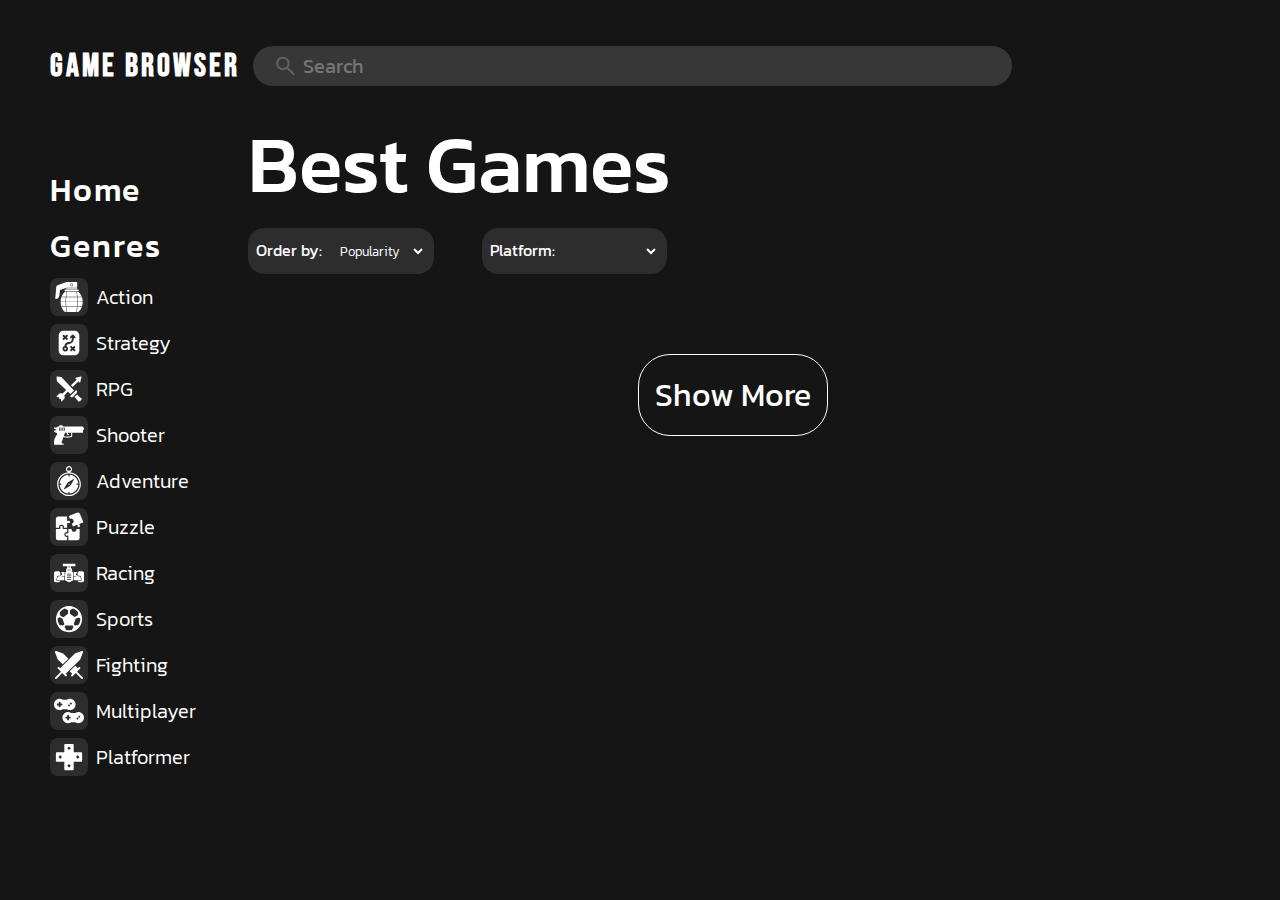
<file: index.html>
<!DOCTYPE html>
<html lang="en">
    <head>
        <meta charset="UTF-8" />
        <meta name="viewport" content="width=device-width, initial-scale=1.0" />
        <title>Game Browser</title>
        <link rel="stylesheet" href="Main_Page_Style.css" />
        <link rel="stylesheet" href="Media_Queries.css" />
        <link
            rel="icon"
            type="image/png"
            href="assets/controller-tab-icon.png"
        />
    </head>
    <body>
        <div class="Hamburger_Menu_Back"></div>
        <div id="Game_Browser">
            <header id="GB_Header">
                <div id="Logo">
                    <h1>Game Browser</h1>
                </div>

                <div class="Header_Nav">
                    <form id="Searchbar">
                        <input
                            id="Search_Input"
                            type="text"
                            placeholder="Search"
                            autocomplete="off"
                        />
                        <svg
                            id="Search_Icon"
                            xmlns="http://www.w3.org/2000/svg"
                            height="24px"
                            viewBox="0 -960 960 960"
                            width="24px"
                            fill="#00000"
                        >
                            <path
                                d="M784-120 532-372q-30 24-69 38t-83 14q-109 0-184.5-75.5T120-580q0-109 75.5-184.5T380-840q109 0 184.5 75.5T640-580q0 44-14 83t-38 69l252 252-56 56ZM380-400q75 0 127.5-52.5T560-580q0-75-52.5-127.5T380-760q-75 0-127.5 52.5T200-580q0 75 52.5 127.5T380-400Z"
                            />
                        </svg>
                    </form>

                    <div id="Hamburger_Nav">
                        <div class="Hamburger_Menu">
                            <div class="Hamburger_Icon" onclick="ToggleMenu()">
                                <span></span>
                                <span></span>
                                <span></span>
                            </div>
                            <div class="Hamburger_Menu_Links">
                                <div class="Hamburger_Close" onclick="ToggleMenu()">
                                    <span></span>
                                    <span></span>
                                </div>
                                <div id="Sidebar_Container">
                                    <div
                                        class="Sidebar_Group Title_Hover Home"
                                    >
                                        <h2 class="Sidebar_Group_Title">
                                            Home
                                        </h2>
                                    </div>
                                    <div id="Genre_List" class="Sidebar_Group">
                                        <h2 class="Sidebar_Group_Title">
                                            Genres
                                        </h2>
                                        <ul>
                                            <li class="Sidebar_Group_Item">
                                                <svg
                                                    xmlns="http://www.w3.org/2000/svg"
                                                    xml:space="preserve"
                                                    width="1.70666in"
                                                    height="1.70666in"
                                                    version="1.1"
                                                    style="
                                                        shape-rendering: geometricPrecision;
                                                        text-rendering: geometricPrecision;
                                                        image-rendering: optimizeQuality;
                                                        fill-rule: evenodd;
                                                        clip-rule: evenodd;
                                                    "
                                                    viewBox="0 0 1707 1707"
                                                    xmlns:xlink="http://www.w3.org/1999/xlink"
                                                >
                                                    <g id="Layer_x0020_1">
                                                        <metadata
                                                            id="CorelCorpID_0Corel-Layer"
                                                        />
                                                        <path
                                                            class="fil0"
                                                            d="M1379 1706l-95 0c24,-81 41,-180 52,-288 82,0 165,0 247,0 -41,109 -104,205 -187,281 -4,5 -11,7 -17,7zm-40 -315c7,-79 11,-162 12,-246l282 0c-1,86 -15,169 -41,247l-253 -1zm12 -273c0,-83 -3,-166 -10,-246l251 0c26,78 40,161 41,247l-282 -1zm-12 -272c-9,-107 -25,-206 -46,-290l83 0c7,0 13,3 18,7 84,77 148,174 189,283l-244 0zm-82 860l-505 0c-23,-79 -41,-179 -52,-289 203,0 406,0 609,1 -11,109 -28,209 -52,288zm-559 -316c-7,-79 -11,-162 -12,-246 213,0 425,0 637,1 0,84 -4,167 -11,246 -205,0 -409,0 -614,-1zm-12 -273c0,-83 3,-166 9,-246 207,0 413,1 619,1 6,80 9,163 9,246 -212,0 -424,0 -637,-1zm12 -272c9,-108 24,-207 45,-289l523 0c21,82 37,182 46,290 -205,-1 -410,-1 -614,-1zm27 861l-94 0c-7,0 -13,-2 -18,-7 -84,-76 -147,-173 -188,-283 83,0 166,0 248,1 11,108 29,208 52,289zm-309 -316c-25,-78 -39,-161 -41,-247 95,0 190,0 284,1 1,83 5,167 12,246 -85,0 -170,0 -255,0zm-40 -273c1,-85 15,-169 41,-246 84,0 168,0 252,0 -7,80 -10,163 -10,246 -94,0 -189,0 -283,0zm51 -273c41,-108 104,-205 188,-281 5,-4 11,-7 18,-7l84 0c-21,84 -36,183 -46,289 -81,0 -163,0 -244,-1z"
                                                        />
                                                        <path
                                                            class="fil0"
                                                            d="M607 530l0 -71c0,-14 11,-26 26,-26l744 0c14,0 26,12 26,26l0 71 -796 0z"
                                                        />
                                                        <polygon
                                                            class="fil0"
                                                            points="690,406 690,367 725,355 1318,355 1320,355 1320,406 "
                                                        />
                                                        <path
                                                            class="fil0"
                                                            d="M99 968c-7,0 -15,-3 -20,-9 -4,-5 -7,-12 -6,-20l51 -617c-2,-64 32,-118 84,-137l499 -183c3,-1 6,-2 9,-2l577 0c15,0 27,12 27,27l0 275c0,15 -12,27 -27,27l-573 0 -381 131 -35 327c-12,103 -100,181 -205,181zm906 -723c44,0 81,-36 81,-80 0,-45 -37,-81 -81,-81 -45,0 -81,36 -81,81 0,44 36,80 81,80zm0 -135c30,0 54,24 54,55 0,30 -24,54 -54,54 -31,0 -55,-24 -55,-54 0,-31 24,-55 55,-55z"
                                                        />
                                                    </g>
                                                </svg>
                                                <h3>Action</h3>
                                            </li>
                                            <li class="Sidebar_Group_Item">
                                                <svg
                                                    xmlns="http://www.w3.org/2000/svg"
                                                    viewBox="0 0 32 32"
                                                >
                                                    <title>Strategy</title>
                                                    <g id="Strategy">
                                                        <circle
                                                            cx="12"
                                                            cy="22"
                                                            r="1"
                                                        />
                                                        <path
                                                            d="M22,3H10A4.859,4.859,0,0,0,5,7.692V24.308A4.859,4.859,0,0,0,10,29H22a4.859,4.859,0,0,0,5-4.692V7.692A4.859,4.859,0,0,0,22,3ZM9.543,8.957a1,1,0,1,1,1.414-1.414L12,8.586l1.043-1.043a1,1,0,1,1,1.414,1.414L13.414,10l1.043,1.043a1,1,0,1,1-1.414,1.414L12,11.414l-1.043,1.043a1,1,0,0,1-1.414-1.414L10.586,10ZM22.457,23.043a1,1,0,1,1-1.414,1.414L20,23.414l-1.043,1.043a1,1,0,0,1-1.414-1.414L18.586,22l-1.043-1.043a1,1,0,0,1,1.414-1.414L20,20.586l1.043-1.043a1,1,0,0,1,1.414,1.414L21.414,22Zm.25-12.336a1,1,0,0,1-1.414,0L21,10.414V12a5.006,5.006,0,0,1-5,5,3,3,0,0,0-2.884,2.22,3.014,3.014,0,1,1-2.031-.062A5,5,0,0,1,16,15a3,3,0,0,0,3-3V10.414l-.293.293a1,1,0,0,1-1.414-1.414l2-2a1,1,0,0,1,1.414,0l2,2A1,1,0,0,1,22.707,10.707Z"
                                                        />
                                                    </g>
                                                </svg>
                                                <h3>Strategy</h3>
                                            </li>
                                            <li class="Sidebar_Group_Item">
                                                <svg
                                                    id="Layer_1"
                                                    data-name="Layer 1"
                                                    xmlns="http://www.w3.org/2000/svg"
                                                    viewBox="0 0 48 48"
                                                >
                                                    <path
                                                        d="M22.41,28.417l3.88,3.643,5.77-5.77L12.09,5.02a.963.963,0,0,0-.62-.3L5.11,4.01a.983.983,0,0,0-1.1,1.1l.71,6.36a.963.963,0,0,0,.3.62L19.494,25.68l-5.656,5.654-4.319-.41a1,1,0,0,0-.8.288L4.147,35.783a.5.5,0,0,0,.306.851l3.841.371A1.977,1.977,0,0,0,11,39.731l.368,3.816a.5.5,0,0,0,.851.306l4.571-4.571a1,1,0,0,0,.288-.8l-.41-4.319Z"
                                                    />
                                                    <path
                                                        d="M29.831,20.993l9.483-9.486.851,1.7A1,1,0,0,0,42.029,13l1.94-7.761a1,1,0,0,0-1.212-1.212L35,5.971a1,1,0,0,0-.205,1.864l1.7.851L27.1,18.08Z"
                                                    />
                                                    <path
                                                        d="M42.61,37.96l-.36-.17a3.423,3.423,0,0,1-.8-.58l-4.5-4.5-4.24,4.24,4.49,4.49a3.249,3.249,0,0,1,.57.78l.2.4a2.456,2.456,0,0,0,1.83,1.35,2.693,2.693,0,0,0,.4.03,2.505,2.505,0,0,0,1.77-.73l1.3-1.3a2.5,2.5,0,0,0-.66-4.01Z"
                                                    />
                                                    <path
                                                        d="M36.244,26.344a1,1,0,0,0-1.415,0l-8.485,8.485a1,1,0,0,0,0,1.415,3,3,0,0,0,4.243,0l5.657-5.657A3,3,0,0,0,36.244,26.344Z"
                                                    />
                                                </svg>
                                                <h3>RPG</h3>
                                            </li>
                                            <li class="Sidebar_Group_Item">
                                                <svg
                                                    version="1.1"
                                                    id="Layer_1"
                                                    xmlns="http://www.w3.org/2000/svg"
                                                    xmlns:xlink="http://www.w3.org/1999/xlink"
                                                    x="0px"
                                                    y="0px"
                                                    viewBox="0 0 28 18"
                                                    style="
                                                        enable-background: new 0
                                                            0 28 18;
                                                    "
                                                    xml:space="preserve"
                                                >
                                                    <path
                                                        id="gun_1_"
                                                        d="M27,2V1H8V0H5v1H3v1H0v1l2.667,1.333L0,5v1c0,0,3,1,3,2s-3,3-3,8v2h9v-1H7.5L7,16l1.826-5.021
            c0.643,0.296,1.757,0.521,3.673,0.521C16.414,11.5,17,10.561,17,10V7h10V4h1V2H27z M6,5H5V2h1V5z M8,5H7V2h1V5z M9,2h1v3H9V2z
             M16,9.903c-0.115,0.118-0.757,0.597-3.501,0.597c-2.148,0-2.999-0.292-3.326-0.476L10.273,7H12v1v1h2V8h-1V7h3V9.903z"
                                                    />
                                                </svg>
                                                <h3>Shooter</h3>
                                            </li>
                                            <li class="Sidebar_Group_Item">
                                                <svg
                                                    id="Layer_1"
                                                    data-name="Layer 1"
                                                    xmlns="http://www.w3.org/2000/svg"
                                                    viewBox="0 0 48 48"
                                                >
                                                    <defs>
                                                        <style>
                                                            .cls-1 {
                                                                stroke-width: 0px;
                                                            }
                                                        </style>
                                                    </defs>
                                                    <path
                                                        class="cls-1"
                                                        d="M25.5,10.076v-.331c2.021-.642,3.5-2.514,3.5-4.745,0-2.757-2.243-5-5-5s-5,2.243-5,5c0,2.231,1.479,4.103,3.5,4.745v.331c-9.79.767-17.5,8.937-17.5,18.924,0,10.493,8.507,19,19,19s19-8.507,19-19c0-9.987-7.71-18.157-17.5-18.924ZM21,5c0-1.654,1.346-3,3-3s3,1.346,3,3c0,1.199-.712,2.228-1.731,2.708-.265-.424-.732-.708-1.269-.708s-1.004.284-1.269.708c-1.019-.48-1.731-1.509-1.731-2.708ZM24,46c-9.374,0-17-7.626-17-17S14.626,12,24,12s17,7.626,17,17-7.626,17-17,17Z"
                                                    />
                                                    <path
                                                        class="cls-1"
                                                        d="M36,29c0-.552.448-1,1-1h1.949c-.496-7.472-6.477-13.453-13.949-13.949v1.949c0,.552-.448,1-1,1s-1-.448-1-1v-1.949c-7.473.496-13.453,6.477-13.949,13.949h1.949c.552,0,1,.448,1,1s-.448,1-1,1h-1.949c.496,7.472,6.477,13.453,13.949,13.949v-1.949c0-.552.448-1,1-1s1,.448,1,1v1.949c7.473-.496,13.453-6.477,13.949-13.949h-1.949c-.552,0-1-.448-1-1ZM32.057,21.626l-5.13,8.847c-.35.603-.851,1.104-1.454,1.454l-8.847,5.13c-.443.257-.94-.24-.683-.683l5.13-8.847c.35-.603.851-1.104,1.454-1.454l8.847-5.13c.443-.257.94.24.683.683Z"
                                                    />
                                                    <circle
                                                        class="cls-1"
                                                        cx="24"
                                                        cy="29"
                                                        r="1"
                                                    />
                                                </svg>
                                                <h3>Adventure</h3>
                                            </li>
                                            <li class="Sidebar_Group_Item">
                                                <svg
                                                    id="Layer_1"
                                                    data-name="Layer 1"
                                                    xmlns="http://www.w3.org/2000/svg"
                                                    viewBox="0 0 48 48"
                                                >
                                                    <path
                                                        d="M8.165,25A3.116,3.116,0,0,1,8,24a3.779,3.779,0,0,1,4-3.5A3.779,3.779,0,0,1,16,24a3.116,3.116,0,0,1-.165,1H21V19.029a1.506,1.506,0,0,1,.809-1.335,1.467,1.467,0,0,1,1.519.088A1.165,1.165,0,0,0,24,18c.813,0,1.5-.916,1.5-2s-.687-2-1.5-2a1.174,1.174,0,0,0-.672.216,1.469,1.469,0,0,1-1.52.088A1.5,1.5,0,0,1,21,12.97V7H7a4,4,0,0,0-4,4V25Z"
                                                    />
                                                    <path
                                                        d="M25.5,11.325a3.132,3.132,0,0,1,.866-.527,3.781,3.781,0,0,1,4.744,2.4,3.78,3.78,0,0,1-1.747,5.02,3.148,3.148,0,0,1-.989.221l1.935,4.789,5.536-2.237a1.5,1.5,0,0,1,1.54.25,1.47,1.47,0,0,1,.488,1.442,1.159,1.159,0,0,0,.05.7,2.083,2.083,0,0,0,3.709-1.5,1.175,1.175,0,0,0-.453-.542,1.465,1.465,0,0,1-.65-1.377,1.5,1.5,0,0,1,.934-1.248L47,16.483,41.756,3.5a4,4,0,0,0-5.208-2.211L23.568,6.537Z"
                                                    />
                                                    <path
                                                        d="M35.835,27A3.116,3.116,0,0,1,36,28a3.779,3.779,0,0,1-4,3.5A3.779,3.779,0,0,1,28,28a3.116,3.116,0,0,1,.165-1H23v5.97a1.5,1.5,0,0,1-.808,1.334,1.467,1.467,0,0,1-1.519-.086A1.168,1.168,0,0,0,20,34c-.813,0-1.5.916-1.5,2s.687,2,1.5,2a1.169,1.169,0,0,0,.674-.219,1.47,1.47,0,0,1,1.517-.087A1.505,1.505,0,0,1,23,39.029V45H37a4,4,0,0,0,4-4V27Z"
                                                    />
                                                    <path
                                                        d="M21,39.835A3.116,3.116,0,0,1,20,40a3.779,3.779,0,0,1-3.5-4A3.779,3.779,0,0,1,20,32a3.116,3.116,0,0,1,1,.165V27H15.03a1.5,1.5,0,0,1-1.334-.808,1.467,1.467,0,0,1,.086-1.519A1.168,1.168,0,0,0,14,24c0-.813-.916-1.5-2-1.5s-2,.687-2,1.5a1.169,1.169,0,0,0,.219.674,1.467,1.467,0,0,1,.087,1.517A1.505,1.505,0,0,1,8.971,27H3V41a4,4,0,0,0,4,4H21Z"
                                                    />
                                                </svg>
                                                <h3>Puzzle</h3>
                                            </li>
                                            <li class="Sidebar_Group_Item">
                                                <svg
                                                    xmlns="http://www.w3.org/2000/svg"
                                                    xml:space="preserve"
                                                    width="1.70666in"
                                                    height="1.70666in"
                                                    version="1.1"
                                                    style="
                                                        shape-rendering: geometricPrecision;
                                                        text-rendering: geometricPrecision;
                                                        image-rendering: optimizeQuality;
                                                        fill-rule: evenodd;
                                                        clip-rule: evenodd;
                                                    "
                                                    viewBox="0 0 1706.66 1706.66"
                                                    xmlns:xlink="http://www.w3.org/1999/xlink"
                                                    xmlns:xodm="http://www.corel.com/coreldraw/odm/2003"
                                                >
                                                    <g id="Layer_x0020_1">
                                                        <metadata
                                                            id="CorelCorpID_0Corel-Layer"
                                                        />
                                                        <path
                                                            class="fil0"
                                                            d="M261.5 1383.04l-162.32 0c-54.69,0 -99.18,-44.5 -99.18,-99.2l0 -431.49c0,-54.69 44.49,-99.18 99.18,-99.18l162.32 0c54.69,0 99.18,44.49 99.18,99.18l0 162.41 -110.08 0c-43.48,0 -74.93,32.68 -83.8,73.72l-31.67 146.48c-7.16,33.13 18.23,64.61 52.13,64.61l172.16 0c-7.57,47.24 -48.6,83.46 -97.93,83.46z"
                                                        />
                                                        <path
                                                            class="fil0"
                                                            d="M1218.75 1001.39l-95.85 0c-1.41,-30.14 -5.26,-181.3 -12.29,-198.72l170.26 0c14.05,0 23.74,14.2 18.61,27.28l-62.13 158.73c-2.98,7.67 -10.38,12.71 -18.6,12.71zm-621.12 0l-109.72 0c-8.8,0 -16.57,-5.76 -19.14,-14.18l-48.28 -158.74c-3.89,-12.82 5.73,-25.82 19.14,-25.82l170.29 0c-7.04,17.38 -10.89,168.63 -12.29,198.74z"
                                                        />
                                                        <path
                                                            class="fil0"
                                                            d="M1014.64 842.66c-103.53,0 -328.77,6.3 -328.77,-20l0 -127.68c0,-96.15 78.23,-174.39 174.39,-174.39 96.17,0 174.4,78.24 174.4,174.39l0 127.68c0,11.06 -8.97,20 -20.02,20zm-83.12 -141.02l-142.51 0c-26.33,0 -26.33,-40 0,-40l142.51 0c26.33,0 26.33,40 0,40z"
                                                        />
                                                        <path
                                                            class="fil0"
                                                            d="M931.52 594.81c-20.24,0 -36.67,-16.43 -36.67,-36.67l0 -102.79c0,-48.28 73.33,-48.28 73.33,0l0 102.79c0,20.24 -16.43,36.67 -36.67,36.67zm-142.51 0c-20.24,0 -36.67,-16.43 -36.67,-36.67l0 -102.79c0,-48.29 73.33,-48.29 73.33,0l0 102.79c0,20.24 -16.42,36.67 -36.67,36.67z"
                                                        />
                                                        <path
                                                            class="fil0"
                                                            d="M1196.41 475.35l-672.32 0c-11.04,0 -20,-8.96 -20,-20l0 -113.68c0,-11.04 8.96,-20 20,-20l672.32 0c11.04,0 20,8.96 20,20l0 113.68c0.02,11.06 -8.96,20 -20,20z"
                                                        />
                                                        <path
                                                            class="fil0"
                                                            d="M1519.38 1266.25l-389.03 0c2.85,-7.02 4.24,-14.69 3.88,-22.5l-9.15 -195.65 330.96 0.01c24.89,0 45,18.63 51.22,47.44l31.67 146.47c2.68,12.41 -6.85,24.22 -19.55,24.22zm-929.2 0l-402.91 0c-12.68,0 -22.24,-11.83 -19.55,-24.24l31.67 -146.48c6.22,-28.8 26.33,-47.43 51.22,-47.43l344.84 0 -9.15 195.65c-0.37,7.81 1.02,15.48 3.87,22.5z"
                                                        />
                                                        <path
                                                            class="fil0"
                                                            d="M860.27 1384.99c-11.93,0 -203.44,-106.74 -230.18,-121.14 -6.78,-3.65 -10.86,-10.86 -10.5,-18.56l19.8 -423.59c0.5,-10.67 9.29,-19.07 19.98,-19.07l401.78 0c10.69,0 19.47,8.39 19.97,19.07l19.81 423.59c0.35,7.7 -3.74,14.91 -10.5,18.56 -26.68,14.38 -218.26,121.13 -230.16,121.13zm103.9 -453.25l-207.83 0c-26.32,0 -26.32,-40 0,-40l207.83 0c26.32,0 26.33,40 0,40zm0 102.93l-207.83 0c-26.32,0 -26.32,-40 0,-40l207.83 0c26.32,0 26.33,40 0,40zm0 102.93l-207.83 0c-26.32,0 -26.32,-40 0,-40l207.83 0c26.32,0 26.33,40 0,40zm0 102.92l-207.83 0c-26.32,0 -26.32,-40 0,-40l207.83 0c26.32,0 26.33,40 0,40z"
                                                        />
                                                        <path
                                                            class="fil0"
                                                            d="M1210.01 1018.06l-86.34 0 -3.47 -74.24c46.34,-0.76 105.65,-0.78 117.14,5.99l147.24 86.72c32.05,18.87 18.54,68.25 -18.62,68.25 -24.76,0 -127.14,-73.3 -155.95,-86.72zm-713.37 -0.01c-28.85,13.45 -131.2,86.73 -155.96,86.73 -37.15,0 -50.64,-49.37 -18.64,-68.27 25.51,-15.06 146.33,-91.81 165.87,-91.81l112.36 0.01 -3.43 73.33 -100.2 0z"
                                                        />
                                                        <path
                                                            class="fil0"
                                                            d="M1607.48 1383.04l-162.32 0c-49.33,0 -90.36,-36.22 -97.93,-83.46l172.15 0c33.9,0 59.29,-31.46 52.13,-64.6l-31.67 -146.47c-8.88,-41.05 -40.31,-73.73 -83.8,-73.73l-110.06 0 0 -162.43c0,-54.69 44.49,-99.18 99.18,-99.18l162.32 0c54.69,0 99.18,44.49 99.18,99.18l0 431.5c-0.02,54.69 -44.5,99.19 -99.18,99.19z"
                                                        />
                                                    </g>
                                                </svg>
                                                <h3>Racing</h3>
                                            </li>
                                            <li class="Sidebar_Group_Item">
                                                <svg
                                                    version="1.1"
                                                    id="Icons"
                                                    xmlns="http://www.w3.org/2000/svg"
                                                    xmlns:xlink="http://www.w3.org/1999/xlink"
                                                    x="0px"
                                                    y="0px"
                                                    viewBox="0 0 32 32"
                                                    style="
                                                        enable-background: new 0
                                                            0 32 32;
                                                    "
                                                    xml:space="preserve"
                                                >
                                                    <style type="text/css">
                                                        .st0 {
                                                            fill: none;
                                                            stroke: #000000;
                                                            stroke-width: 2;
                                                            stroke-linecap: round;
                                                            stroke-linejoin: round;
                                                            stroke-miterlimit: 10;
                                                        }
                                                    </style>
                                                    <path
                                                        d="M27.5,24c1.6-2.3,2.5-5,2.5-8c0-2.7-0.8-5.2-2.1-7.3c0-0.1-0.1-0.1-0.1-0.2C25.3,4.6,21,2,16,2C11,2,6.6,4.6,4.2,8.6
            c0,0.1-0.1,0.1-0.1,0.2c-1.3,2.1-2,4.6-2,7.3c0,3,0.9,5.7,2.5,8c0,0,0.1,0.1,0.1,0.1C7.1,27.7,11.3,30,16,30c4.7,0,8.8-2.3,11.4-5.8
            C27.4,24.1,27.4,24.1,27.5,24z M26,22.5L22.4,23l-1.4-1.4l2-5.8l3.1-1.5l2,1.2c0,0.2,0,0.4,0,0.7C28,18.4,27.3,20.7,26,22.5z
             M25.9,9.3l-0.8,3l-3.2,1.6L17,10.5V6.6l3.4-1.7c0,0,0,0,0,0C22.7,5.8,24.6,7.3,25.9,9.3z M11.5,4.9C11.5,4.9,11.5,4.9,11.5,4.9
            L15,6.6v3.9l-4.9,3.5l-3.3-1.6L6,9.3C7.4,7.3,9.3,5.8,11.5,4.9z M4,15.3l2-1.2l3.1,1.6l2,5.8l-1.4,1.4l-3.7-0.4
            C4.7,20.6,4,18.4,4,16C4,15.8,4,15.5,4,15.3z M12.9,27.6C12.9,27.6,12.9,27.6,12.9,27.6l-1.7-3.4l1.2-1.2h7.2l1.2,1.2l-1.7,3.4
            c0,0,0,0,0,0c-1,0.3-2,0.4-3.1,0.4S13.9,27.8,12.9,27.6z"
                                                    />
                                                </svg>
                                                <h3>Sports</h3>
                                            </li>
                                            <li class="Sidebar_Group_Item">
                                                <svg
                                                    width="64"
                                                    height="64"
                                                    viewBox="0 0 64 64"
                                                    fill="none"
                                                    xmlns="http://www.w3.org/2000/svg"
                                                >
                                                    <path
                                                        d="M7.64004 19.3398C7.73648 19.6088 7.89393 19.8518 8.10004 20.0498L18.63 30.5798L30.63 18.6298L20.05 8.0998C19.8521 7.89369 19.6091 7.73624 19.34 7.6398L4.70004 2.1298C4.34125 1.99696 3.95189 1.96982 3.57814 2.05159C3.20439 2.13336 2.86194 2.32062 2.5914 2.59116C2.32087 2.86169 2.13361 3.20414 2.05183 3.5779C1.97006 3.95165 1.9972 4.34101 2.13004 4.6998L7.64004 19.3398Z"
                                                    />
                                                    <path
                                                        d="M25.07 50.8799L55.9 20.0499C56.1023 19.8488 56.2591 19.6067 56.36 19.3399L61.87 4.70995C62.0056 4.35063 62.0349 3.95988 61.9543 3.58439C61.8738 3.20889 61.6868 2.86453 61.4158 2.59244C61.1447 2.32036 60.8011 2.13206 60.4259 2.05004C60.0507 1.96803 59.6599 1.99577 59.3 2.12995L44.66 7.63995C44.4112 7.74699 44.1866 7.90349 44 8.09995L13.12 38.9299L11.05 36.8599C10.6748 36.4847 10.1658 36.2738 9.63505 36.2738C9.10432 36.2738 8.59533 36.4847 8.22005 36.8599C7.84476 37.2352 7.63393 37.7442 7.63393 38.2749C7.63393 38.8057 7.84476 39.3147 8.22005 39.6899L14.85 46.3199L2.59005 58.5899C2.26239 58.9725 2.09118 59.4647 2.11062 59.9681C2.13006 60.4714 2.33873 60.9489 2.69492 61.3051C3.05111 61.6613 3.52859 61.8699 4.03194 61.8894C4.53529 61.9088 5.02744 61.7376 5.41004 61.4099L17.68 49.1499L24.31 55.7799C24.6923 56.0802 25.1708 56.2309 25.6561 56.2041C26.1414 56.1772 26.6003 55.9745 26.947 55.6339C27.2937 55.2933 27.5046 54.8381 27.5401 54.3533C27.5756 53.8686 27.4334 53.3875 27.14 52.9999L25.07 50.8799Z"
                                                    />
                                                    <path
                                                        d="M61.4099 58.5899L49.1499 46.3199L55.7799 39.6899C56.0802 39.3077 56.2309 38.8292 56.204 38.3439C56.1772 37.8586 55.9745 37.3997 55.6339 37.053C55.2933 36.7062 54.838 36.4954 54.3533 36.4599C53.8685 36.4243 53.3874 36.5666 52.9999 36.8599L50.9299 38.9299L45.4199 33.4199L33.4199 45.3699L38.9299 50.8799L36.8599 52.9999C36.4846 53.3752 36.2738 53.8842 36.2738 54.4149C36.2738 54.9457 36.4846 55.4546 36.8599 55.8299C37.2352 56.2052 37.7442 56.416 38.2749 56.416C38.8057 56.416 39.3146 56.2052 39.6899 55.8299L46.3199 49.1999L58.5899 61.4099C58.9725 61.7376 59.4647 61.9088 59.968 61.8893C60.4714 61.8699 60.9489 61.6612 61.305 61.305C61.6612 60.9489 61.8699 60.4714 61.8893 59.968C61.9088 59.4647 61.7376 58.9725 61.4099 58.5899V58.5899Z"
                                                    />
                                                </svg>
                                                <h3>Fighting</h3>
                                            </li>
                                            <li class="Sidebar_Group_Item">
                                                <svg
                                                    version="1.1"
                                                    id="Icons"
                                                    xmlns="http://www.w3.org/2000/svg"
                                                    xmlns:xlink="http://www.w3.org/1999/xlink"
                                                    x="0px"
                                                    y="0px"
                                                    viewBox="0 0 32 32"
                                                    style="
                                                        enable-background: new 0
                                                            0 32 32;
                                                    "
                                                    xml:space="preserve"
                                                >
                                                    <style type="text/css">
                                                        .st0 {
                                                            fill: none;
                                                            stroke: #000000;
                                                            stroke-width: 2;
                                                            stroke-linecap: round;
                                                            stroke-linejoin: round;
                                                            stroke-miterlimit: 10;
                                                        }
                                                    </style>
                                                    <path
                                                        d="M17,3c-1.2,0-2.3,0.3-3.3,1H9.3C8.3,3.3,7.2,3,6,3C2.7,3,0,5.7,0,9s2.7,6,6,6c1.2,0,2.3-0.3,3.3-1h4.4c1,0.7,2.1,1,3.3,1
            c3.3,0,6-2.7,6-6S20.3,3,17,3z M8,10H7v1c0,0.6-0.4,1-1,1s-1-0.4-1-1v-1H4c-0.6,0-1-0.4-1-1s0.4-1,1-1h1V7c0-0.6,0.4-1,1-1
            s1,0.4,1,1v1h1c0.6,0,1,0.4,1,1S8.6,10,8,10z M16.7,10.7c-0.1,0.1-0.2,0.2-0.3,0.2S16.1,11,16,11c-0.3,0-0.5-0.1-0.7-0.3
            C15.1,10.5,15,10.3,15,10c0-0.1,0-0.3,0.1-0.4c0.1-0.1,0.1-0.2,0.2-0.3c0.1-0.1,0.2-0.2,0.3-0.2C15.8,9,16,9,16.2,9
            c0.1,0,0.1,0,0.2,0.1c0.1,0,0.1,0,0.2,0.1c0.1,0,0.1,0.1,0.2,0.1c0.1,0.1,0.2,0.2,0.2,0.3C17,9.7,17,9.9,17,10
            C17,10.3,16.9,10.5,16.7,10.7z M18.9,8.4c-0.1,0.1-0.1,0.2-0.2,0.3C18.5,8.9,18.3,9,18,9s-0.5-0.1-0.7-0.3C17.1,8.5,17,8.3,17,8
            c0-0.3,0.1-0.5,0.3-0.7c0,0,0.1-0.1,0.2-0.1c0.1,0,0.1-0.1,0.2-0.1c0.1,0,0.1,0,0.2-0.1c0.2,0,0.4,0,0.6,0.1c0.1,0,0.2,0.1,0.3,0.2
            c0,0,0.1,0.1,0.1,0.1c0,0.1,0.1,0.1,0.1,0.2c0,0.1,0,0.1,0.1,0.2c0,0.1,0,0.1,0,0.2C19,8.1,19,8.3,18.9,8.4z"
                                                    />
                                                    <path
                                                        d="M26,17c-1.2,0-2.3,0.3-3.3,1h-4.4c-1-0.7-2.1-1-3.3-1c-3.3,0-6,2.7-6,6s2.7,6,6,6c1.2,0,2.3-0.3,3.3-1h4.4
            c1,0.7,2.1,1,3.3,1c3.3,0,6-2.7,6-6S29.3,17,26,17z M17,24h-1v1c0,0.6-0.4,1-1,1s-1-0.4-1-1v-1h-1c-0.6,0-1-0.4-1-1s0.4-1,1-1h1v-1
            c0-0.6,0.4-1,1-1s1,0.4,1,1v1h1c0.6,0,1,0.4,1,1S17.6,24,17,24z M25.9,24.4c-0.1,0.1-0.1,0.2-0.2,0.3c-0.1,0.1-0.2,0.2-0.3,0.2
            S25.1,25,25,25c-0.3,0-0.5-0.1-0.7-0.3c-0.1-0.1-0.2-0.2-0.2-0.3C24,24.3,24,24.1,24,24s0-0.3,0.1-0.4c0.1-0.1,0.1-0.2,0.2-0.3
            c0.1-0.1,0.2-0.2,0.3-0.2c0.2-0.1,0.5-0.1,0.8,0c0.1,0,0.2,0.1,0.3,0.2c0.1,0.1,0.2,0.2,0.2,0.3c0,0.1,0.1,0.3,0.1,0.4
            S26,24.3,25.9,24.4z M27.9,22.4c-0.1,0.1-0.1,0.2-0.2,0.3c-0.1,0.1-0.2,0.2-0.3,0.2S27.1,23,27,23c-0.1,0-0.3,0-0.4-0.1
            c-0.1,0-0.2-0.1-0.3-0.2c-0.1-0.1-0.2-0.2-0.2-0.3c0-0.1-0.1-0.3-0.1-0.4s0-0.3,0.1-0.4c0.1-0.1,0.1-0.2,0.2-0.3
            c0.1-0.1,0.2-0.2,0.3-0.2c0.4-0.2,0.8-0.1,1.1,0.2c0.1,0.1,0.2,0.2,0.2,0.3c0,0.1,0.1,0.3,0.1,0.4S28,22.3,27.9,22.4z"
                                                    />
                                                </svg>
                                                <h3>Multiplayer</h3>
                                            </li>

                                            <li class="Sidebar_Group_Item">
                                                <svg
                                                    version="1.1"
                                                    id="Icons"
                                                    xmlns="http://www.w3.org/2000/svg"
                                                    xmlns:xlink="http://www.w3.org/1999/xlink"
                                                    x="0px"
                                                    y="0px"
                                                    viewBox="0 0 32 32"
                                                    style="
                                                        enable-background: new 0
                                                            0 32 32;
                                                    "
                                                    xml:space="preserve"
                                                >
                                                    <style type="text/css">
                                                        .st0 {
                                                            fill: none;
                                                            stroke: #000000;
                                                            stroke-width: 2;
                                                            stroke-linecap: round;
                                                            stroke-linejoin: round;
                                                            stroke-miterlimit: 10;
                                                        }
                                                    </style>
                                                    <path
                                                        d="M29,11h-8V3c0-0.6-0.4-1-1-1h-8c-0.6,0-1,0.4-1,1v8H3c-0.6,0-1,0.4-1,1v8c0,0.6,0.4,1,1,1h8v8c0,0.6,0.4,1,1,1h8
            c0.6,0,1-0.4,1-1v-8h8c0.6,0,1-0.4,1-1v-8C30,11.4,29.6,11,29,11z M8,16.7c0,0.4-0.2,0.7-0.5,0.9c-0.1,0.1-0.3,0.1-0.5,0.1
            c-0.2,0-0.4-0.1-0.6-0.2l-1-0.7C5.2,16.6,5,16.3,5,16s0.2-0.6,0.4-0.8l1-0.7c0.3-0.2,0.7-0.2,1,0C7.8,14.6,8,15,8,15.3V16.7z
             M17.5,25.6l-0.7,1C16.6,26.8,16.3,27,16,27s-0.6-0.2-0.8-0.4l-0.7-1c-0.2-0.3-0.2-0.7,0-1S15,24,15.3,24h1.3c0.4,0,0.7,0.2,0.9,0.5
            S17.7,25.2,17.5,25.6z M17.5,7.5C17.4,7.8,17,8,16.7,8h-1.3c-0.4,0-0.7-0.2-0.9-0.5s-0.2-0.7,0-1l0.7-1c0.4-0.6,1.3-0.6,1.7,0l0.7,1
            C17.7,6.8,17.7,7.1,17.5,7.5z M26.6,16.8l-1,0.7c-0.2,0.1-0.4,0.2-0.6,0.2c-0.2,0-0.3,0-0.5-0.1C24.2,17.4,24,17,24,16.7v-1.3
            c0-0.4,0.2-0.7,0.5-0.9c0.3-0.2,0.7-0.2,1,0l1,0.7c0.3,0.2,0.4,0.5,0.4,0.8S26.8,16.6,26.6,16.8z"
                                                    />
                                                </svg>
                                                <h3>Platformer</h3>
                                            </li>
                                        </ul>
                                    </div>
                                </div>
                            </div>
                        </div>
                    </div>
                </div>
            </header>

            <div id="GB_Main">
                <div id="Sidebar">
                    <div id="Sidebar_Container">
                        <div class="Sidebar_Group Title_Hover Home">
                            <h2 class="Sidebar_Group_Title">Home</h2>
                        </div>
                        <div id="Genre_List" class="Sidebar_Group">
                            <h2 class="Sidebar_Group_Title">Genres</h2>
                            <ul>
                                <li class="Sidebar_Group_Item">
                                    <svg
                                        xmlns="http://www.w3.org/2000/svg"
                                        xml:space="preserve"
                                        width="1.70666in"
                                        height="1.70666in"
                                        version="1.1"
                                        style="
                                            shape-rendering: geometricPrecision;
                                            text-rendering: geometricPrecision;
                                            image-rendering: optimizeQuality;
                                            fill-rule: evenodd;
                                            clip-rule: evenodd;
                                        "
                                        viewBox="0 0 1707 1707"
                                        xmlns:xlink="http://www.w3.org/1999/xlink"
                                    >
                                        <g id="Layer_x0020_1">
                                            <metadata
                                                id="CorelCorpID_0Corel-Layer"
                                            />
                                            <path
                                                class="fil0"
                                                d="M1379 1706l-95 0c24,-81 41,-180 52,-288 82,0 165,0 247,0 -41,109 -104,205 -187,281 -4,5 -11,7 -17,7zm-40 -315c7,-79 11,-162 12,-246l282 0c-1,86 -15,169 -41,247l-253 -1zm12 -273c0,-83 -3,-166 -10,-246l251 0c26,78 40,161 41,247l-282 -1zm-12 -272c-9,-107 -25,-206 -46,-290l83 0c7,0 13,3 18,7 84,77 148,174 189,283l-244 0zm-82 860l-505 0c-23,-79 -41,-179 -52,-289 203,0 406,0 609,1 -11,109 -28,209 -52,288zm-559 -316c-7,-79 -11,-162 -12,-246 213,0 425,0 637,1 0,84 -4,167 -11,246 -205,0 -409,0 -614,-1zm-12 -273c0,-83 3,-166 9,-246 207,0 413,1 619,1 6,80 9,163 9,246 -212,0 -424,0 -637,-1zm12 -272c9,-108 24,-207 45,-289l523 0c21,82 37,182 46,290 -205,-1 -410,-1 -614,-1zm27 861l-94 0c-7,0 -13,-2 -18,-7 -84,-76 -147,-173 -188,-283 83,0 166,0 248,1 11,108 29,208 52,289zm-309 -316c-25,-78 -39,-161 -41,-247 95,0 190,0 284,1 1,83 5,167 12,246 -85,0 -170,0 -255,0zm-40 -273c1,-85 15,-169 41,-246 84,0 168,0 252,0 -7,80 -10,163 -10,246 -94,0 -189,0 -283,0zm51 -273c41,-108 104,-205 188,-281 5,-4 11,-7 18,-7l84 0c-21,84 -36,183 -46,289 -81,0 -163,0 -244,-1z"
                                            />
                                            <path
                                                class="fil0"
                                                d="M607 530l0 -71c0,-14 11,-26 26,-26l744 0c14,0 26,12 26,26l0 71 -796 0z"
                                            />
                                            <polygon
                                                class="fil0"
                                                points="690,406 690,367 725,355 1318,355 1320,355 1320,406 "
                                            />
                                            <path
                                                class="fil0"
                                                d="M99 968c-7,0 -15,-3 -20,-9 -4,-5 -7,-12 -6,-20l51 -617c-2,-64 32,-118 84,-137l499 -183c3,-1 6,-2 9,-2l577 0c15,0 27,12 27,27l0 275c0,15 -12,27 -27,27l-573 0 -381 131 -35 327c-12,103 -100,181 -205,181zm906 -723c44,0 81,-36 81,-80 0,-45 -37,-81 -81,-81 -45,0 -81,36 -81,81 0,44 36,80 81,80zm0 -135c30,0 54,24 54,55 0,30 -24,54 -54,54 -31,0 -55,-24 -55,-54 0,-31 24,-55 55,-55z"
                                            />
                                        </g>
                                    </svg>
                                    <h3>Action</h3>
                                </li>
                                <li class="Sidebar_Group_Item">
                                    <svg
                                        xmlns="http://www.w3.org/2000/svg"
                                        viewBox="0 0 32 32"
                                    >
                                        <title>Strategy</title>
                                        <g id="Strategy">
                                            <circle cx="12" cy="22" r="1" />
                                            <path
                                                d="M22,3H10A4.859,4.859,0,0,0,5,7.692V24.308A4.859,4.859,0,0,0,10,29H22a4.859,4.859,0,0,0,5-4.692V7.692A4.859,4.859,0,0,0,22,3ZM9.543,8.957a1,1,0,1,1,1.414-1.414L12,8.586l1.043-1.043a1,1,0,1,1,1.414,1.414L13.414,10l1.043,1.043a1,1,0,1,1-1.414,1.414L12,11.414l-1.043,1.043a1,1,0,0,1-1.414-1.414L10.586,10ZM22.457,23.043a1,1,0,1,1-1.414,1.414L20,23.414l-1.043,1.043a1,1,0,0,1-1.414-1.414L18.586,22l-1.043-1.043a1,1,0,0,1,1.414-1.414L20,20.586l1.043-1.043a1,1,0,0,1,1.414,1.414L21.414,22Zm.25-12.336a1,1,0,0,1-1.414,0L21,10.414V12a5.006,5.006,0,0,1-5,5,3,3,0,0,0-2.884,2.22,3.014,3.014,0,1,1-2.031-.062A5,5,0,0,1,16,15a3,3,0,0,0,3-3V10.414l-.293.293a1,1,0,0,1-1.414-1.414l2-2a1,1,0,0,1,1.414,0l2,2A1,1,0,0,1,22.707,10.707Z"
                                            />
                                        </g>
                                    </svg>
                                    <h3>Strategy</h3>
                                </li>
                                <li class="Sidebar_Group_Item">
                                    <svg
                                        id="Layer_1"
                                        data-name="Layer 1"
                                        xmlns="http://www.w3.org/2000/svg"
                                        viewBox="0 0 48 48"
                                    >
                                        <path
                                            d="M22.41,28.417l3.88,3.643,5.77-5.77L12.09,5.02a.963.963,0,0,0-.62-.3L5.11,4.01a.983.983,0,0,0-1.1,1.1l.71,6.36a.963.963,0,0,0,.3.62L19.494,25.68l-5.656,5.654-4.319-.41a1,1,0,0,0-.8.288L4.147,35.783a.5.5,0,0,0,.306.851l3.841.371A1.977,1.977,0,0,0,11,39.731l.368,3.816a.5.5,0,0,0,.851.306l4.571-4.571a1,1,0,0,0,.288-.8l-.41-4.319Z"
                                        />
                                        <path
                                            d="M29.831,20.993l9.483-9.486.851,1.7A1,1,0,0,0,42.029,13l1.94-7.761a1,1,0,0,0-1.212-1.212L35,5.971a1,1,0,0,0-.205,1.864l1.7.851L27.1,18.08Z"
                                        />
                                        <path
                                            d="M42.61,37.96l-.36-.17a3.423,3.423,0,0,1-.8-.58l-4.5-4.5-4.24,4.24,4.49,4.49a3.249,3.249,0,0,1,.57.78l.2.4a2.456,2.456,0,0,0,1.83,1.35,2.693,2.693,0,0,0,.4.03,2.505,2.505,0,0,0,1.77-.73l1.3-1.3a2.5,2.5,0,0,0-.66-4.01Z"
                                        />
                                        <path
                                            d="M36.244,26.344a1,1,0,0,0-1.415,0l-8.485,8.485a1,1,0,0,0,0,1.415,3,3,0,0,0,4.243,0l5.657-5.657A3,3,0,0,0,36.244,26.344Z"
                                        />
                                    </svg>
                                    <h3>RPG</h3>
                                </li>
                                <li class="Sidebar_Group_Item">
                                    <svg
                                        version="1.1"
                                        id="Layer_1"
                                        xmlns="http://www.w3.org/2000/svg"
                                        xmlns:xlink="http://www.w3.org/1999/xlink"
                                        x="0px"
                                        y="0px"
                                        viewBox="0 0 28 18"
                                        style="enable-background: new 0 0 28 18"
                                        xml:space="preserve"
                                    >
                                        <path
                                            id="gun_1_"
                                            d="M27,2V1H8V0H5v1H3v1H0v1l2.667,1.333L0,5v1c0,0,3,1,3,2s-3,3-3,8v2h9v-1H7.5L7,16l1.826-5.021
	c0.643,0.296,1.757,0.521,3.673,0.521C16.414,11.5,17,10.561,17,10V7h10V4h1V2H27z M6,5H5V2h1V5z M8,5H7V2h1V5z M9,2h1v3H9V2z
	 M16,9.903c-0.115,0.118-0.757,0.597-3.501,0.597c-2.148,0-2.999-0.292-3.326-0.476L10.273,7H12v1v1h2V8h-1V7h3V9.903z"
                                        />
                                    </svg>
                                    <h3>Shooter</h3>
                                </li>
                                <li class="Sidebar_Group_Item">
                                    <svg
                                        id="Layer_1"
                                        data-name="Layer 1"
                                        xmlns="http://www.w3.org/2000/svg"
                                        viewBox="0 0 48 48"
                                    >
                                        <defs>
                                            <style>
                                                .cls-1 {
                                                    stroke-width: 0px;
                                                }
                                            </style>
                                        </defs>
                                        <path
                                            class="cls-1"
                                            d="M25.5,10.076v-.331c2.021-.642,3.5-2.514,3.5-4.745,0-2.757-2.243-5-5-5s-5,2.243-5,5c0,2.231,1.479,4.103,3.5,4.745v.331c-9.79.767-17.5,8.937-17.5,18.924,0,10.493,8.507,19,19,19s19-8.507,19-19c0-9.987-7.71-18.157-17.5-18.924ZM21,5c0-1.654,1.346-3,3-3s3,1.346,3,3c0,1.199-.712,2.228-1.731,2.708-.265-.424-.732-.708-1.269-.708s-1.004.284-1.269.708c-1.019-.48-1.731-1.509-1.731-2.708ZM24,46c-9.374,0-17-7.626-17-17S14.626,12,24,12s17,7.626,17,17-7.626,17-17,17Z"
                                        />
                                        <path
                                            class="cls-1"
                                            d="M36,29c0-.552.448-1,1-1h1.949c-.496-7.472-6.477-13.453-13.949-13.949v1.949c0,.552-.448,1-1,1s-1-.448-1-1v-1.949c-7.473.496-13.453,6.477-13.949,13.949h1.949c.552,0,1,.448,1,1s-.448,1-1,1h-1.949c.496,7.472,6.477,13.453,13.949,13.949v-1.949c0-.552.448-1,1-1s1,.448,1,1v1.949c7.473-.496,13.453-6.477,13.949-13.949h-1.949c-.552,0-1-.448-1-1ZM32.057,21.626l-5.13,8.847c-.35.603-.851,1.104-1.454,1.454l-8.847,5.13c-.443.257-.94-.24-.683-.683l5.13-8.847c.35-.603.851-1.104,1.454-1.454l8.847-5.13c.443-.257.94.24.683.683Z"
                                        />
                                        <circle
                                            class="cls-1"
                                            cx="24"
                                            cy="29"
                                            r="1"
                                        />
                                    </svg>
                                    <h3>Adventure</h3>
                                </li>
                                <li class="Sidebar_Group_Item">
                                    <svg
                                        id="Layer_1"
                                        data-name="Layer 1"
                                        xmlns="http://www.w3.org/2000/svg"
                                        viewBox="0 0 48 48"
                                    >
                                        <path
                                            d="M8.165,25A3.116,3.116,0,0,1,8,24a3.779,3.779,0,0,1,4-3.5A3.779,3.779,0,0,1,16,24a3.116,3.116,0,0,1-.165,1H21V19.029a1.506,1.506,0,0,1,.809-1.335,1.467,1.467,0,0,1,1.519.088A1.165,1.165,0,0,0,24,18c.813,0,1.5-.916,1.5-2s-.687-2-1.5-2a1.174,1.174,0,0,0-.672.216,1.469,1.469,0,0,1-1.52.088A1.5,1.5,0,0,1,21,12.97V7H7a4,4,0,0,0-4,4V25Z"
                                        />
                                        <path
                                            d="M25.5,11.325a3.132,3.132,0,0,1,.866-.527,3.781,3.781,0,0,1,4.744,2.4,3.78,3.78,0,0,1-1.747,5.02,3.148,3.148,0,0,1-.989.221l1.935,4.789,5.536-2.237a1.5,1.5,0,0,1,1.54.25,1.47,1.47,0,0,1,.488,1.442,1.159,1.159,0,0,0,.05.7,2.083,2.083,0,0,0,3.709-1.5,1.175,1.175,0,0,0-.453-.542,1.465,1.465,0,0,1-.65-1.377,1.5,1.5,0,0,1,.934-1.248L47,16.483,41.756,3.5a4,4,0,0,0-5.208-2.211L23.568,6.537Z"
                                        />
                                        <path
                                            d="M35.835,27A3.116,3.116,0,0,1,36,28a3.779,3.779,0,0,1-4,3.5A3.779,3.779,0,0,1,28,28a3.116,3.116,0,0,1,.165-1H23v5.97a1.5,1.5,0,0,1-.808,1.334,1.467,1.467,0,0,1-1.519-.086A1.168,1.168,0,0,0,20,34c-.813,0-1.5.916-1.5,2s.687,2,1.5,2a1.169,1.169,0,0,0,.674-.219,1.47,1.47,0,0,1,1.517-.087A1.505,1.505,0,0,1,23,39.029V45H37a4,4,0,0,0,4-4V27Z"
                                        />
                                        <path
                                            d="M21,39.835A3.116,3.116,0,0,1,20,40a3.779,3.779,0,0,1-3.5-4A3.779,3.779,0,0,1,20,32a3.116,3.116,0,0,1,1,.165V27H15.03a1.5,1.5,0,0,1-1.334-.808,1.467,1.467,0,0,1,.086-1.519A1.168,1.168,0,0,0,14,24c0-.813-.916-1.5-2-1.5s-2,.687-2,1.5a1.169,1.169,0,0,0,.219.674,1.467,1.467,0,0,1,.087,1.517A1.505,1.505,0,0,1,8.971,27H3V41a4,4,0,0,0,4,4H21Z"
                                        />
                                    </svg>
                                    <h3>Puzzle</h3>
                                </li>
                                <li class="Sidebar_Group_Item">
                                    <svg
                                        xmlns="http://www.w3.org/2000/svg"
                                        xml:space="preserve"
                                        width="1.70666in"
                                        height="1.70666in"
                                        version="1.1"
                                        style="
                                            shape-rendering: geometricPrecision;
                                            text-rendering: geometricPrecision;
                                            image-rendering: optimizeQuality;
                                            fill-rule: evenodd;
                                            clip-rule: evenodd;
                                        "
                                        viewBox="0 0 1706.66 1706.66"
                                        xmlns:xlink="http://www.w3.org/1999/xlink"
                                        xmlns:xodm="http://www.corel.com/coreldraw/odm/2003"
                                    >
                                        <g id="Layer_x0020_1">
                                            <metadata
                                                id="CorelCorpID_0Corel-Layer"
                                            />
                                            <path
                                                class="fil0"
                                                d="M261.5 1383.04l-162.32 0c-54.69,0 -99.18,-44.5 -99.18,-99.2l0 -431.49c0,-54.69 44.49,-99.18 99.18,-99.18l162.32 0c54.69,0 99.18,44.49 99.18,99.18l0 162.41 -110.08 0c-43.48,0 -74.93,32.68 -83.8,73.72l-31.67 146.48c-7.16,33.13 18.23,64.61 52.13,64.61l172.16 0c-7.57,47.24 -48.6,83.46 -97.93,83.46z"
                                            />
                                            <path
                                                class="fil0"
                                                d="M1218.75 1001.39l-95.85 0c-1.41,-30.14 -5.26,-181.3 -12.29,-198.72l170.26 0c14.05,0 23.74,14.2 18.61,27.28l-62.13 158.73c-2.98,7.67 -10.38,12.71 -18.6,12.71zm-621.12 0l-109.72 0c-8.8,0 -16.57,-5.76 -19.14,-14.18l-48.28 -158.74c-3.89,-12.82 5.73,-25.82 19.14,-25.82l170.29 0c-7.04,17.38 -10.89,168.63 -12.29,198.74z"
                                            />
                                            <path
                                                class="fil0"
                                                d="M1014.64 842.66c-103.53,0 -328.77,6.3 -328.77,-20l0 -127.68c0,-96.15 78.23,-174.39 174.39,-174.39 96.17,0 174.4,78.24 174.4,174.39l0 127.68c0,11.06 -8.97,20 -20.02,20zm-83.12 -141.02l-142.51 0c-26.33,0 -26.33,-40 0,-40l142.51 0c26.33,0 26.33,40 0,40z"
                                            />
                                            <path
                                                class="fil0"
                                                d="M931.52 594.81c-20.24,0 -36.67,-16.43 -36.67,-36.67l0 -102.79c0,-48.28 73.33,-48.28 73.33,0l0 102.79c0,20.24 -16.43,36.67 -36.67,36.67zm-142.51 0c-20.24,0 -36.67,-16.43 -36.67,-36.67l0 -102.79c0,-48.29 73.33,-48.29 73.33,0l0 102.79c0,20.24 -16.42,36.67 -36.67,36.67z"
                                            />
                                            <path
                                                class="fil0"
                                                d="M1196.41 475.35l-672.32 0c-11.04,0 -20,-8.96 -20,-20l0 -113.68c0,-11.04 8.96,-20 20,-20l672.32 0c11.04,0 20,8.96 20,20l0 113.68c0.02,11.06 -8.96,20 -20,20z"
                                            />
                                            <path
                                                class="fil0"
                                                d="M1519.38 1266.25l-389.03 0c2.85,-7.02 4.24,-14.69 3.88,-22.5l-9.15 -195.65 330.96 0.01c24.89,0 45,18.63 51.22,47.44l31.67 146.47c2.68,12.41 -6.85,24.22 -19.55,24.22zm-929.2 0l-402.91 0c-12.68,0 -22.24,-11.83 -19.55,-24.24l31.67 -146.48c6.22,-28.8 26.33,-47.43 51.22,-47.43l344.84 0 -9.15 195.65c-0.37,7.81 1.02,15.48 3.87,22.5z"
                                            />
                                            <path
                                                class="fil0"
                                                d="M860.27 1384.99c-11.93,0 -203.44,-106.74 -230.18,-121.14 -6.78,-3.65 -10.86,-10.86 -10.5,-18.56l19.8 -423.59c0.5,-10.67 9.29,-19.07 19.98,-19.07l401.78 0c10.69,0 19.47,8.39 19.97,19.07l19.81 423.59c0.35,7.7 -3.74,14.91 -10.5,18.56 -26.68,14.38 -218.26,121.13 -230.16,121.13zm103.9 -453.25l-207.83 0c-26.32,0 -26.32,-40 0,-40l207.83 0c26.32,0 26.33,40 0,40zm0 102.93l-207.83 0c-26.32,0 -26.32,-40 0,-40l207.83 0c26.32,0 26.33,40 0,40zm0 102.93l-207.83 0c-26.32,0 -26.32,-40 0,-40l207.83 0c26.32,0 26.33,40 0,40zm0 102.92l-207.83 0c-26.32,0 -26.32,-40 0,-40l207.83 0c26.32,0 26.33,40 0,40z"
                                            />
                                            <path
                                                class="fil0"
                                                d="M1210.01 1018.06l-86.34 0 -3.47 -74.24c46.34,-0.76 105.65,-0.78 117.14,5.99l147.24 86.72c32.05,18.87 18.54,68.25 -18.62,68.25 -24.76,0 -127.14,-73.3 -155.95,-86.72zm-713.37 -0.01c-28.85,13.45 -131.2,86.73 -155.96,86.73 -37.15,0 -50.64,-49.37 -18.64,-68.27 25.51,-15.06 146.33,-91.81 165.87,-91.81l112.36 0.01 -3.43 73.33 -100.2 0z"
                                            />
                                            <path
                                                class="fil0"
                                                d="M1607.48 1383.04l-162.32 0c-49.33,0 -90.36,-36.22 -97.93,-83.46l172.15 0c33.9,0 59.29,-31.46 52.13,-64.6l-31.67 -146.47c-8.88,-41.05 -40.31,-73.73 -83.8,-73.73l-110.06 0 0 -162.43c0,-54.69 44.49,-99.18 99.18,-99.18l162.32 0c54.69,0 99.18,44.49 99.18,99.18l0 431.5c-0.02,54.69 -44.5,99.19 -99.18,99.19z"
                                            />
                                        </g>
                                    </svg>
                                    <h3>Racing</h3>
                                </li>
                                <li class="Sidebar_Group_Item">
                                    <svg
                                        version="1.1"
                                        id="Icons"
                                        xmlns="http://www.w3.org/2000/svg"
                                        xmlns:xlink="http://www.w3.org/1999/xlink"
                                        x="0px"
                                        y="0px"
                                        viewBox="0 0 32 32"
                                        style="enable-background: new 0 0 32 32"
                                        xml:space="preserve"
                                    >
                                        <style type="text/css">
                                            .st0 {
                                                fill: none;
                                                stroke: #000000;
                                                stroke-width: 2;
                                                stroke-linecap: round;
                                                stroke-linejoin: round;
                                                stroke-miterlimit: 10;
                                            }
                                        </style>
                                        <path
                                            d="M27.5,24c1.6-2.3,2.5-5,2.5-8c0-2.7-0.8-5.2-2.1-7.3c0-0.1-0.1-0.1-0.1-0.2C25.3,4.6,21,2,16,2C11,2,6.6,4.6,4.2,8.6
	c0,0.1-0.1,0.1-0.1,0.2c-1.3,2.1-2,4.6-2,7.3c0,3,0.9,5.7,2.5,8c0,0,0.1,0.1,0.1,0.1C7.1,27.7,11.3,30,16,30c4.7,0,8.8-2.3,11.4-5.8
	C27.4,24.1,27.4,24.1,27.5,24z M26,22.5L22.4,23l-1.4-1.4l2-5.8l3.1-1.5l2,1.2c0,0.2,0,0.4,0,0.7C28,18.4,27.3,20.7,26,22.5z
	 M25.9,9.3l-0.8,3l-3.2,1.6L17,10.5V6.6l3.4-1.7c0,0,0,0,0,0C22.7,5.8,24.6,7.3,25.9,9.3z M11.5,4.9C11.5,4.9,11.5,4.9,11.5,4.9
	L15,6.6v3.9l-4.9,3.5l-3.3-1.6L6,9.3C7.4,7.3,9.3,5.8,11.5,4.9z M4,15.3l2-1.2l3.1,1.6l2,5.8l-1.4,1.4l-3.7-0.4
	C4.7,20.6,4,18.4,4,16C4,15.8,4,15.5,4,15.3z M12.9,27.6C12.9,27.6,12.9,27.6,12.9,27.6l-1.7-3.4l1.2-1.2h7.2l1.2,1.2l-1.7,3.4
	c0,0,0,0,0,0c-1,0.3-2,0.4-3.1,0.4S13.9,27.8,12.9,27.6z"
                                        />
                                    </svg>
                                    <h3>Sports</h3>
                                </li>
                                <li class="Sidebar_Group_Item">
                                    <svg
                                        width="64"
                                        height="64"
                                        viewBox="0 0 64 64"
                                        fill="none"
                                        xmlns="http://www.w3.org/2000/svg"
                                    >
                                        <path
                                            d="M7.64004 19.3398C7.73648 19.6088 7.89393 19.8518 8.10004 20.0498L18.63 30.5798L30.63 18.6298L20.05 8.0998C19.8521 7.89369 19.6091 7.73624 19.34 7.6398L4.70004 2.1298C4.34125 1.99696 3.95189 1.96982 3.57814 2.05159C3.20439 2.13336 2.86194 2.32062 2.5914 2.59116C2.32087 2.86169 2.13361 3.20414 2.05183 3.5779C1.97006 3.95165 1.9972 4.34101 2.13004 4.6998L7.64004 19.3398Z"
                                        />
                                        <path
                                            d="M25.07 50.8799L55.9 20.0499C56.1023 19.8488 56.2591 19.6067 56.36 19.3399L61.87 4.70995C62.0056 4.35063 62.0349 3.95988 61.9543 3.58439C61.8738 3.20889 61.6868 2.86453 61.4158 2.59244C61.1447 2.32036 60.8011 2.13206 60.4259 2.05004C60.0507 1.96803 59.6599 1.99577 59.3 2.12995L44.66 7.63995C44.4112 7.74699 44.1866 7.90349 44 8.09995L13.12 38.9299L11.05 36.8599C10.6748 36.4847 10.1658 36.2738 9.63505 36.2738C9.10432 36.2738 8.59533 36.4847 8.22005 36.8599C7.84476 37.2352 7.63393 37.7442 7.63393 38.2749C7.63393 38.8057 7.84476 39.3147 8.22005 39.6899L14.85 46.3199L2.59005 58.5899C2.26239 58.9725 2.09118 59.4647 2.11062 59.9681C2.13006 60.4714 2.33873 60.9489 2.69492 61.3051C3.05111 61.6613 3.52859 61.8699 4.03194 61.8894C4.53529 61.9088 5.02744 61.7376 5.41004 61.4099L17.68 49.1499L24.31 55.7799C24.6923 56.0802 25.1708 56.2309 25.6561 56.2041C26.1414 56.1772 26.6003 55.9745 26.947 55.6339C27.2937 55.2933 27.5046 54.8381 27.5401 54.3533C27.5756 53.8686 27.4334 53.3875 27.14 52.9999L25.07 50.8799Z"
                                        />
                                        <path
                                            d="M61.4099 58.5899L49.1499 46.3199L55.7799 39.6899C56.0802 39.3077 56.2309 38.8292 56.204 38.3439C56.1772 37.8586 55.9745 37.3997 55.6339 37.053C55.2933 36.7062 54.838 36.4954 54.3533 36.4599C53.8685 36.4243 53.3874 36.5666 52.9999 36.8599L50.9299 38.9299L45.4199 33.4199L33.4199 45.3699L38.9299 50.8799L36.8599 52.9999C36.4846 53.3752 36.2738 53.8842 36.2738 54.4149C36.2738 54.9457 36.4846 55.4546 36.8599 55.8299C37.2352 56.2052 37.7442 56.416 38.2749 56.416C38.8057 56.416 39.3146 56.2052 39.6899 55.8299L46.3199 49.1999L58.5899 61.4099C58.9725 61.7376 59.4647 61.9088 59.968 61.8893C60.4714 61.8699 60.9489 61.6612 61.305 61.305C61.6612 60.9489 61.8699 60.4714 61.8893 59.968C61.9088 59.4647 61.7376 58.9725 61.4099 58.5899V58.5899Z"
                                        />
                                    </svg>
                                    <h3>Fighting</h3>
                                </li>
                                <li class="Sidebar_Group_Item">
                                    <svg
                                        version="1.1"
                                        id="Icons"
                                        xmlns="http://www.w3.org/2000/svg"
                                        xmlns:xlink="http://www.w3.org/1999/xlink"
                                        x="0px"
                                        y="0px"
                                        viewBox="0 0 32 32"
                                        style="enable-background: new 0 0 32 32"
                                        xml:space="preserve"
                                    >
                                        <style type="text/css">
                                            .st0 {
                                                fill: none;
                                                stroke: #000000;
                                                stroke-width: 2;
                                                stroke-linecap: round;
                                                stroke-linejoin: round;
                                                stroke-miterlimit: 10;
                                            }
                                        </style>
                                        <path
                                            d="M17,3c-1.2,0-2.3,0.3-3.3,1H9.3C8.3,3.3,7.2,3,6,3C2.7,3,0,5.7,0,9s2.7,6,6,6c1.2,0,2.3-0.3,3.3-1h4.4c1,0.7,2.1,1,3.3,1
	c3.3,0,6-2.7,6-6S20.3,3,17,3z M8,10H7v1c0,0.6-0.4,1-1,1s-1-0.4-1-1v-1H4c-0.6,0-1-0.4-1-1s0.4-1,1-1h1V7c0-0.6,0.4-1,1-1
	s1,0.4,1,1v1h1c0.6,0,1,0.4,1,1S8.6,10,8,10z M16.7,10.7c-0.1,0.1-0.2,0.2-0.3,0.2S16.1,11,16,11c-0.3,0-0.5-0.1-0.7-0.3
	C15.1,10.5,15,10.3,15,10c0-0.1,0-0.3,0.1-0.4c0.1-0.1,0.1-0.2,0.2-0.3c0.1-0.1,0.2-0.2,0.3-0.2C15.8,9,16,9,16.2,9
	c0.1,0,0.1,0,0.2,0.1c0.1,0,0.1,0,0.2,0.1c0.1,0,0.1,0.1,0.2,0.1c0.1,0.1,0.2,0.2,0.2,0.3C17,9.7,17,9.9,17,10
	C17,10.3,16.9,10.5,16.7,10.7z M18.9,8.4c-0.1,0.1-0.1,0.2-0.2,0.3C18.5,8.9,18.3,9,18,9s-0.5-0.1-0.7-0.3C17.1,8.5,17,8.3,17,8
	c0-0.3,0.1-0.5,0.3-0.7c0,0,0.1-0.1,0.2-0.1c0.1,0,0.1-0.1,0.2-0.1c0.1,0,0.1,0,0.2-0.1c0.2,0,0.4,0,0.6,0.1c0.1,0,0.2,0.1,0.3,0.2
	c0,0,0.1,0.1,0.1,0.1c0,0.1,0.1,0.1,0.1,0.2c0,0.1,0,0.1,0.1,0.2c0,0.1,0,0.1,0,0.2C19,8.1,19,8.3,18.9,8.4z"
                                        />
                                        <path
                                            d="M26,17c-1.2,0-2.3,0.3-3.3,1h-4.4c-1-0.7-2.1-1-3.3-1c-3.3,0-6,2.7-6,6s2.7,6,6,6c1.2,0,2.3-0.3,3.3-1h4.4
	c1,0.7,2.1,1,3.3,1c3.3,0,6-2.7,6-6S29.3,17,26,17z M17,24h-1v1c0,0.6-0.4,1-1,1s-1-0.4-1-1v-1h-1c-0.6,0-1-0.4-1-1s0.4-1,1-1h1v-1
	c0-0.6,0.4-1,1-1s1,0.4,1,1v1h1c0.6,0,1,0.4,1,1S17.6,24,17,24z M25.9,24.4c-0.1,0.1-0.1,0.2-0.2,0.3c-0.1,0.1-0.2,0.2-0.3,0.2
	S25.1,25,25,25c-0.3,0-0.5-0.1-0.7-0.3c-0.1-0.1-0.2-0.2-0.2-0.3C24,24.3,24,24.1,24,24s0-0.3,0.1-0.4c0.1-0.1,0.1-0.2,0.2-0.3
	c0.1-0.1,0.2-0.2,0.3-0.2c0.2-0.1,0.5-0.1,0.8,0c0.1,0,0.2,0.1,0.3,0.2c0.1,0.1,0.2,0.2,0.2,0.3c0,0.1,0.1,0.3,0.1,0.4
	S26,24.3,25.9,24.4z M27.9,22.4c-0.1,0.1-0.1,0.2-0.2,0.3c-0.1,0.1-0.2,0.2-0.3,0.2S27.1,23,27,23c-0.1,0-0.3,0-0.4-0.1
	c-0.1,0-0.2-0.1-0.3-0.2c-0.1-0.1-0.2-0.2-0.2-0.3c0-0.1-0.1-0.3-0.1-0.4s0-0.3,0.1-0.4c0.1-0.1,0.1-0.2,0.2-0.3
	c0.1-0.1,0.2-0.2,0.3-0.2c0.4-0.2,0.8-0.1,1.1,0.2c0.1,0.1,0.2,0.2,0.2,0.3c0,0.1,0.1,0.3,0.1,0.4S28,22.3,27.9,22.4z"
                                        />
                                    </svg>
                                    <h3>Multiplayer</h3>
                                </li>
                                <!-- <li class="Sidebar_Group_Item">
                                <svg
                                    id="Layer_1"
                                    data-name="Layer 1"
                                    xmlns="http://www.w3.org/2000/svg"
                                    viewBox="0 0 48 48"
                                >
                                    <circle cx="19" cy="19" r="1" />
                                    <circle cx="27.5" cy="30.5" r="1" />
                                    <circle cx="30.5" cy="30.5" r="1" />
                                    <circle cx="27.5" cy="27.5" r="1" />
                                    <path
                                        d="M12,12V36H36V12Zm11,9a2,2,0,0,1-2,2H17a2,2,0,0,1-2-2V17a2,2,0,0,1,2-2h4a2,2,0,0,1,2,2ZM33,31a2,2,0,0,1-2,2H27a2,2,0,0,1-2-2V27a2,2,0,0,1,2-2h4a2,2,0,0,1,2,2Z"
                                    />
                                    <circle cx="30.5" cy="27.5" r="1" />
                                    <path
                                        d="M40,44H38V38h6v2A4,4,0,0,1,40,44Z"
                                    />
                                    <path d="M8,4h2v6H4V8A4,4,0,0,1,8,4Z" />
                                    <path d="M8,44h2V38H4v2A4,4,0,0,0,8,44Z" />
                                    <path d="M40,4H38v6h6V8A4,4,0,0,0,40,4Z" />
                                    <rect x="38" y="29" width="6" height="7" />
                                    <rect x="38" y="21" width="6" height="6" />
                                    <rect x="38" y="12" width="6" height="7" />
                                    <rect x="4" y="29" width="6" height="7" />
                                    <rect x="4" y="21" width="6" height="6" />
                                    <rect x="4" y="12" width="6" height="7" />
                                    <rect x="12" y="38" width="7" height="6" />
                                    <rect x="21" y="38" width="6" height="6" />
                                    <rect x="29" y="38" width="7" height="6" />
                                    <rect x="12" y="4" width="7" height="6" />
                                    <rect x="21" y="4" width="6" height="6" />
                                    <rect x="29" y="4" width="7" height="6" />
                                </svg>
                                <h3>Board Games</h3>
                            </li> -->
                                <li class="Sidebar_Group_Item">
                                    <svg
                                        version="1.1"
                                        id="Icons"
                                        xmlns="http://www.w3.org/2000/svg"
                                        xmlns:xlink="http://www.w3.org/1999/xlink"
                                        x="0px"
                                        y="0px"
                                        viewBox="0 0 32 32"
                                        style="enable-background: new 0 0 32 32"
                                        xml:space="preserve"
                                    >
                                        <style type="text/css">
                                            .st0 {
                                                fill: none;
                                                stroke: #000000;
                                                stroke-width: 2;
                                                stroke-linecap: round;
                                                stroke-linejoin: round;
                                                stroke-miterlimit: 10;
                                            }
                                        </style>
                                        <path
                                            d="M29,11h-8V3c0-0.6-0.4-1-1-1h-8c-0.6,0-1,0.4-1,1v8H3c-0.6,0-1,0.4-1,1v8c0,0.6,0.4,1,1,1h8v8c0,0.6,0.4,1,1,1h8
	c0.6,0,1-0.4,1-1v-8h8c0.6,0,1-0.4,1-1v-8C30,11.4,29.6,11,29,11z M8,16.7c0,0.4-0.2,0.7-0.5,0.9c-0.1,0.1-0.3,0.1-0.5,0.1
	c-0.2,0-0.4-0.1-0.6-0.2l-1-0.7C5.2,16.6,5,16.3,5,16s0.2-0.6,0.4-0.8l1-0.7c0.3-0.2,0.7-0.2,1,0C7.8,14.6,8,15,8,15.3V16.7z
	 M17.5,25.6l-0.7,1C16.6,26.8,16.3,27,16,27s-0.6-0.2-0.8-0.4l-0.7-1c-0.2-0.3-0.2-0.7,0-1S15,24,15.3,24h1.3c0.4,0,0.7,0.2,0.9,0.5
	S17.7,25.2,17.5,25.6z M17.5,7.5C17.4,7.8,17,8,16.7,8h-1.3c-0.4,0-0.7-0.2-0.9-0.5s-0.2-0.7,0-1l0.7-1c0.4-0.6,1.3-0.6,1.7,0l0.7,1
	C17.7,6.8,17.7,7.1,17.5,7.5z M26.6,16.8l-1,0.7c-0.2,0.1-0.4,0.2-0.6,0.2c-0.2,0-0.3,0-0.5-0.1C24.2,17.4,24,17,24,16.7v-1.3
	c0-0.4,0.2-0.7,0.5-0.9c0.3-0.2,0.7-0.2,1,0l1,0.7c0.3,0.2,0.4,0.5,0.4,0.8S26.8,16.6,26.6,16.8z"
                                        />
                                    </svg>
                                    <h3>Platformer</h3>
                                </li>
                            </ul>
                        </div>
                    </div>
                </div>

                <div id="GB_Content">
                    <h1 id="GB_Content_Title">Best Games</h1>
                    <div id="GB_Content_Filters">
                        <div class="Order_Filter_Main">
                            <label for="Order_Filter">Order by:</label>
                            <select id="Order_Filter" name="Order_Filter">
                                <option value="released,metacritic">
                                    Popularity
                                </option>
                                <option value="released">Released</option>
                                <option value="name">Name</option>
                                <option value="metacritic">Rating</option>
                            </select>
                        </div>
                        <div class="Platform_Filter_Main">
                            <label for="Platform_Filter">Platform:</label>
                            <select id="Platform_Filter" name="Platform_Filter">
                            </select>
                        </div>
                    </div>
                    <div id="GB_Content_Display">
                        <ul id="GB_Content_Display_List">
                            <!-- <li class="Game_Item">
                                <img
                                    class="Game_Image"
                                    src="https://api.rawg.io/media/crop/600/400/games/fb5/fb5e0fdb1f6bb0e8b5da5d08bb83a5fc.jpg"
                                    alt="Game Image"
                                />
                                <div class="Game_Info">
                                    <div class="Game_Info_Top">
                                        <p class="Game_Platforms">
                                            Platforms Avalable:
                                        </p>

                                        <p class="Game_Metacritic">
                                            80
                                        </p>
                                    </div>
                                    <p class="Game_Title">
                                        Vampire: The Masquerade - Bloodlines 2
                                    </p>
                                    <div class="Game_Minor_Info">
                                        <p class="Game_Genre">
                                            Genre: Action, Shooting
                                        </p>
                                        <p class="Game_Release">
                                            Release: 11-26-2024
                                        </p>
                                    </div>
                                </div>
                            </li> -->
                        </ul>
                    </div>
                    <div id="Show_More">Show More</div>
                </div>

                <div id="Game_Item_Page">
                    <!-- <div id="Game_Item_Page_Container">
                        <div class="Background_Art"></div>
                        <h1 class="Game_Item_Title">Hollow Knight: Silksong</h1>
                        <div class="Rankings">
                            <h3 class="Ranking_Item">
                                Achievements count: 10
                            </h3>
                        </div>
                        <div class="Description">
                            <div class="About">
                                <h3 class="About_Title">About</h3>
                                <p class="About_Text">
                                    Hollow Knight: Silksong is the epic sequel
                                    to Hollow Knight, the epic action-adventure
                                    of bugs and heroes. As the lethal hunter
                                    Hornet, journey to all-new lands, discover
                                    new powers, battle vast hordes of bugs and
                                    beasts and uncover ancient secrets tied to
                                    your nature and your past.
                                </p>
                            </div>
                            <div class="Game_Item_Meta">
                                <div class="Game_Item_Meta_Block">
                                    <div class="Game_Item_Meta_Title">
                                        Platforms
                                    </div>
                                    <div class="Game_Item_Meta_Text">
                                        Linux, PC, macOS, Nintendo Switch
                                    </div>
                                </div>
                                <div class="Game_Item_Meta_Block">
                                    <div class="Game_Item_Meta_Title">
                                        Genre
                                    </div>
                                    <div class="Game_Item_Meta_Text">
                                        Action, Adventure, Indie, Platformer
                                    </div>
                                </div>
                                <div class="Game_Item_Meta_Block">
                                    <div class="Game_Item_Meta_Title">
                                        Release date
                                    </div>
                                    <div class="Game_Item_Meta_Text">TBA</div>
                                </div>
                                <div class="Game_Item_Meta_Block">
                                    <div class="Game_Item_Meta_Title">
                                        Developer
                                    </div>
                                    <div class="Game_Item_Meta_Text">
                                        Team Cherry
                                    </div>
                                </div>
                                <div class="Game_Item_Meta_Block">
                                    <div class="Game_Item_Meta_Title">
                                        Publisher
                                    </div>
                                    <div class="Game_Item_Meta_Text">
                                        Team Cherry
                                    </div>
                                </div>
                                <div class="Game_Item_Meta_Block">
                                    <div class="Game_Item_Meta_Title">
                                        Age rating
                                    </div>
                                    <div class="Game_Item_Meta_Text">
                                        Not rated
                                    </div>
                                </div>
                                <div class="Game_Item_Meta_Block_Wide">
                                    <div class="Game_Item_Meta_Title">Tags</div>
                                    <div class="Game_Item_Meta_Text">
                                        Singleplayer, Full controller support,
                                        Great Soundtrack, Story Rich, 2D,
                                        Difficult, Exploration,
                                        Action-Adventure, Dark Fantasy, Side
                                        Scroller, Metroidvania, Hand-drawn,
                                        Gothic
                                    </div>
                                </div>
                                <div class="Game_Item_Meta_Block_Wide">
                                    <div class="Game_Item_Meta_Title">
                                        Website
                                    </div>
                                    <div class="Game_Item_Meta_Text">
                                        http://hollowknightsilksong.com/
                                    </div>
                                </div>
                            </div>
                            <div class="Game_Item_System_Requierments">
                                <div class="Linux">
                                    <h3 class="System_Requierments_Title">
                                        System requirements for Linux
                                    </h3>
                                </div>
                                <div class="PC">
                                    <h3 class="System_Requierments_Title">
                                        System requirements for PC
                                    </h3>
                                    <h4 class="Requierment_Title">Minimum</h4>
                                    <ul class="Requierment_List">
                                        <li class="Requierment_Item">
                                            OS: Windows 7
                                        </li>
                                        <li class="Requierment_Item">
                                            Processor: Intel Core 2 Duo E5200
                                        </li>
                                        <li class="Requierment_Item">
                                            Memory: 4 GB RAM
                                        </li>
                                        <li class="Requierment_Item">
                                            Graphics: GeForce 9800GTX+ (1GB)
                                        </li>
                                        <li class="Requierment_Item">
                                            DirectX: Version 10
                                        </li>
                                        <li class="Requierment_Item">
                                            Storage: 9 GB available space
                                        </li>
                                        <li class="Requierment_Item">
                                            Additional Notes: 1080p, 16:9
                                            recommended
                                        </li>
                                    </ul>
                                    <h4 class="Requierment_Title">
                                        Recommended
                                    </h4>
                                    <ul class="Requierment_List">
                                        <li class="Requierment_Item">
                                            OS: Windows 10
                                        </li>
                                        <li class="Requierment_Item">
                                            Processor: Intel Core i5
                                        </li>
                                        <li class="Requierment_Item">
                                            Memory: 8 GB RAM
                                        </li>
                                        <li class="Requierment_Item">
                                            Graphics: GeForce GTX 560+
                                        </li>
                                        <li class="Requierment_Item">
                                            DirectX: Version 10
                                        </li>
                                        <li class="Requierment_Item">
                                            Storage: 9 GB available space
                                        </li>
                                        <li class="Requierment_Item">
                                            Additional Notes: 1080p, 16:9
                                            recommended
                                        </li>
                                    </ul>
                                </div>
                                <div class="MacOS">
                                    <h3 class="System_Requierments_Title">
                                        System requirements for MacOS
                                    </h3>
                                </div>
                                <div class="Nintendo">
                                    <h3 class="System_Requierments_Title">
                                        System requirements for Nintendos
                                    </h3>
                                </div>
                            </div>
                        </div>
                    </div> -->
                </div>
            </div>
        </div>
        <script src="Main_Page_Script.js"></script>
    </body>
</html>
</file>
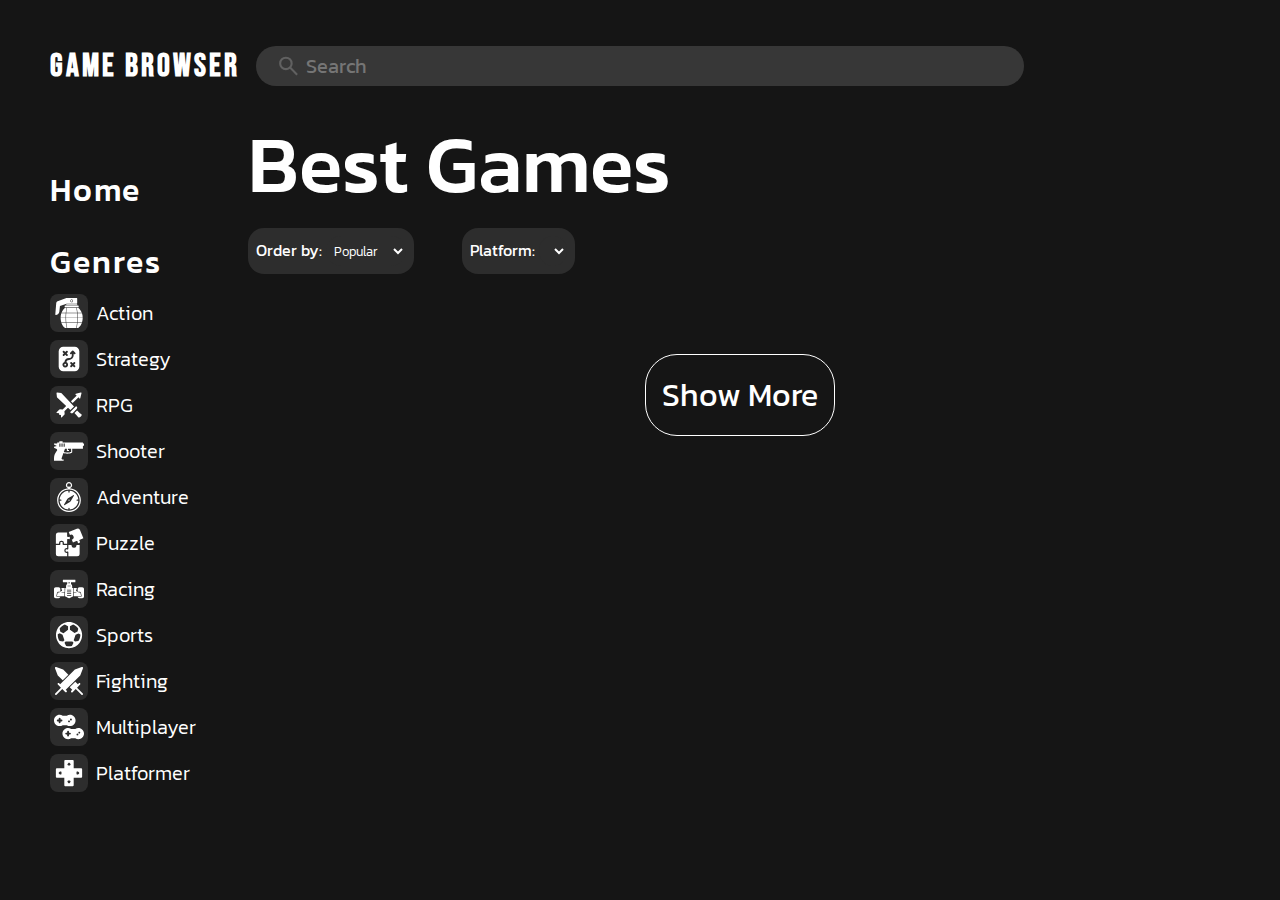
<file: Home_Page.html>
<!DOCTYPE html>
<html lang="en">
    <head>
        <meta charset="UTF-8" />
        <meta name="viewport" content="width=device-width, initial-scale=1.0" />
        <title>Game Browser</title>
        <link rel="stylesheet" href="Home_Page_Style.css" />
        <link rel="icon" type="image/png" href="assets/controller-tab-icon.png">
    </head>
    <body>
        <div id="Game_Browser">
            <header id="GB_Header">
                <div id="Logo">
                    <h1>Game Browser</h1>
                </div>
                <form id="Searchbar">
                    <input
                        id="Search_Input"
                        type="text"
                        placeholder="Search"
                        autocomplete="off"
                    />
                    <svg
                        id="Search_Icon"
                        xmlns="http://www.w3.org/2000/svg"
                        height="24px"
                        viewBox="0 -960 960 960"
                        width="24px"
                        fill="#00000"
                    >
                        <path
                            d="M784-120 532-372q-30 24-69 38t-83 14q-109 0-184.5-75.5T120-580q0-109 75.5-184.5T380-840q109 0 184.5 75.5T640-580q0 44-14 83t-38 69l252 252-56 56ZM380-400q75 0 127.5-52.5T560-580q0-75-52.5-127.5T380-760q-75 0-127.5 52.5T200-580q0 75 52.5 127.5T380-400Z"
                        />
                    </svg>
                </form>
            </header>

            <div id="GB_Main">
                <div id="Sidebar">
                    <div id="Home" class="Sidebar_Group Title_Hover">
                        <h2 class="Sidebar_Group_Title">Home</h2>
                    </div>
                    <div id="Genre_List" class="Sidebar_Group">
                        <h2 class="Sidebar_Group_Title">Genres</h2>
                        <ul>
                            <li class="Sidebar_Group_Item">
                                <svg
                                    xmlns="http://www.w3.org/2000/svg"
                                    xml:space="preserve"
                                    width="1.70666in"
                                    height="1.70666in"
                                    version="1.1"
                                    style="
                                        shape-rendering: geometricPrecision;
                                        text-rendering: geometricPrecision;
                                        image-rendering: optimizeQuality;
                                        fill-rule: evenodd;
                                        clip-rule: evenodd;
                                    "
                                    viewBox="0 0 1707 1707"
                                    xmlns:xlink="http://www.w3.org/1999/xlink"
                                >
                                    <g id="Layer_x0020_1">
                                        <metadata
                                            id="CorelCorpID_0Corel-Layer"
                                        />
                                        <path
                                            class="fil0"
                                            d="M1379 1706l-95 0c24,-81 41,-180 52,-288 82,0 165,0 247,0 -41,109 -104,205 -187,281 -4,5 -11,7 -17,7zm-40 -315c7,-79 11,-162 12,-246l282 0c-1,86 -15,169 -41,247l-253 -1zm12 -273c0,-83 -3,-166 -10,-246l251 0c26,78 40,161 41,247l-282 -1zm-12 -272c-9,-107 -25,-206 -46,-290l83 0c7,0 13,3 18,7 84,77 148,174 189,283l-244 0zm-82 860l-505 0c-23,-79 -41,-179 -52,-289 203,0 406,0 609,1 -11,109 -28,209 -52,288zm-559 -316c-7,-79 -11,-162 -12,-246 213,0 425,0 637,1 0,84 -4,167 -11,246 -205,0 -409,0 -614,-1zm-12 -273c0,-83 3,-166 9,-246 207,0 413,1 619,1 6,80 9,163 9,246 -212,0 -424,0 -637,-1zm12 -272c9,-108 24,-207 45,-289l523 0c21,82 37,182 46,290 -205,-1 -410,-1 -614,-1zm27 861l-94 0c-7,0 -13,-2 -18,-7 -84,-76 -147,-173 -188,-283 83,0 166,0 248,1 11,108 29,208 52,289zm-309 -316c-25,-78 -39,-161 -41,-247 95,0 190,0 284,1 1,83 5,167 12,246 -85,0 -170,0 -255,0zm-40 -273c1,-85 15,-169 41,-246 84,0 168,0 252,0 -7,80 -10,163 -10,246 -94,0 -189,0 -283,0zm51 -273c41,-108 104,-205 188,-281 5,-4 11,-7 18,-7l84 0c-21,84 -36,183 -46,289 -81,0 -163,0 -244,-1z"
                                        />
                                        <path
                                            class="fil0"
                                            d="M607 530l0 -71c0,-14 11,-26 26,-26l744 0c14,0 26,12 26,26l0 71 -796 0z"
                                        />
                                        <polygon
                                            class="fil0"
                                            points="690,406 690,367 725,355 1318,355 1320,355 1320,406 "
                                        />
                                        <path
                                            class="fil0"
                                            d="M99 968c-7,0 -15,-3 -20,-9 -4,-5 -7,-12 -6,-20l51 -617c-2,-64 32,-118 84,-137l499 -183c3,-1 6,-2 9,-2l577 0c15,0 27,12 27,27l0 275c0,15 -12,27 -27,27l-573 0 -381 131 -35 327c-12,103 -100,181 -205,181zm906 -723c44,0 81,-36 81,-80 0,-45 -37,-81 -81,-81 -45,0 -81,36 -81,81 0,44 36,80 81,80zm0 -135c30,0 54,24 54,55 0,30 -24,54 -54,54 -31,0 -55,-24 -55,-54 0,-31 24,-55 55,-55z"
                                        />
                                    </g>
                                </svg>
                                <h3>Action</h3>
                            </li>
                            <li class="Sidebar_Group_Item">
                                <svg
                                    xmlns="http://www.w3.org/2000/svg"
                                    viewBox="0 0 32 32"
                                >
                                    <title>Strategy</title>
                                    <g id="Strategy">
                                        <circle cx="12" cy="22" r="1" />
                                        <path
                                            d="M22,3H10A4.859,4.859,0,0,0,5,7.692V24.308A4.859,4.859,0,0,0,10,29H22a4.859,4.859,0,0,0,5-4.692V7.692A4.859,4.859,0,0,0,22,3ZM9.543,8.957a1,1,0,1,1,1.414-1.414L12,8.586l1.043-1.043a1,1,0,1,1,1.414,1.414L13.414,10l1.043,1.043a1,1,0,1,1-1.414,1.414L12,11.414l-1.043,1.043a1,1,0,0,1-1.414-1.414L10.586,10ZM22.457,23.043a1,1,0,1,1-1.414,1.414L20,23.414l-1.043,1.043a1,1,0,0,1-1.414-1.414L18.586,22l-1.043-1.043a1,1,0,0,1,1.414-1.414L20,20.586l1.043-1.043a1,1,0,0,1,1.414,1.414L21.414,22Zm.25-12.336a1,1,0,0,1-1.414,0L21,10.414V12a5.006,5.006,0,0,1-5,5,3,3,0,0,0-2.884,2.22,3.014,3.014,0,1,1-2.031-.062A5,5,0,0,1,16,15a3,3,0,0,0,3-3V10.414l-.293.293a1,1,0,0,1-1.414-1.414l2-2a1,1,0,0,1,1.414,0l2,2A1,1,0,0,1,22.707,10.707Z"
                                        />
                                    </g>
                                </svg>
                                <h3>Strategy</h3>
                            </li>
                            <li class="Sidebar_Group_Item">
                                <svg
                                    id="Layer_1"
                                    data-name="Layer 1"
                                    xmlns="http://www.w3.org/2000/svg"
                                    viewBox="0 0 48 48"
                                >
                                    <path
                                        d="M22.41,28.417l3.88,3.643,5.77-5.77L12.09,5.02a.963.963,0,0,0-.62-.3L5.11,4.01a.983.983,0,0,0-1.1,1.1l.71,6.36a.963.963,0,0,0,.3.62L19.494,25.68l-5.656,5.654-4.319-.41a1,1,0,0,0-.8.288L4.147,35.783a.5.5,0,0,0,.306.851l3.841.371A1.977,1.977,0,0,0,11,39.731l.368,3.816a.5.5,0,0,0,.851.306l4.571-4.571a1,1,0,0,0,.288-.8l-.41-4.319Z"
                                    />
                                    <path
                                        d="M29.831,20.993l9.483-9.486.851,1.7A1,1,0,0,0,42.029,13l1.94-7.761a1,1,0,0,0-1.212-1.212L35,5.971a1,1,0,0,0-.205,1.864l1.7.851L27.1,18.08Z"
                                    />
                                    <path
                                        d="M42.61,37.96l-.36-.17a3.423,3.423,0,0,1-.8-.58l-4.5-4.5-4.24,4.24,4.49,4.49a3.249,3.249,0,0,1,.57.78l.2.4a2.456,2.456,0,0,0,1.83,1.35,2.693,2.693,0,0,0,.4.03,2.505,2.505,0,0,0,1.77-.73l1.3-1.3a2.5,2.5,0,0,0-.66-4.01Z"
                                    />
                                    <path
                                        d="M36.244,26.344a1,1,0,0,0-1.415,0l-8.485,8.485a1,1,0,0,0,0,1.415,3,3,0,0,0,4.243,0l5.657-5.657A3,3,0,0,0,36.244,26.344Z"
                                    />
                                </svg>
                                <h3>RPG</h3>
                            </li>
                            <li class="Sidebar_Group_Item">
                                <svg
                                    version="1.1"
                                    id="Layer_1"
                                    xmlns="http://www.w3.org/2000/svg"
                                    xmlns:xlink="http://www.w3.org/1999/xlink"
                                    x="0px"
                                    y="0px"
                                    viewBox="0 0 28 18"
                                    style="enable-background: new 0 0 28 18"
                                    xml:space="preserve"
                                >
                                    <path
                                        id="gun_1_"
                                        d="M27,2V1H8V0H5v1H3v1H0v1l2.667,1.333L0,5v1c0,0,3,1,3,2s-3,3-3,8v2h9v-1H7.5L7,16l1.826-5.021
	c0.643,0.296,1.757,0.521,3.673,0.521C16.414,11.5,17,10.561,17,10V7h10V4h1V2H27z M6,5H5V2h1V5z M8,5H7V2h1V5z M9,2h1v3H9V2z
	 M16,9.903c-0.115,0.118-0.757,0.597-3.501,0.597c-2.148,0-2.999-0.292-3.326-0.476L10.273,7H12v1v1h2V8h-1V7h3V9.903z"
                                    />
                                </svg>
                                <h3>Shooter</h3>
                            </li>
                            <li class="Sidebar_Group_Item">
                                <svg
                                    id="Layer_1"
                                    data-name="Layer 1"
                                    xmlns="http://www.w3.org/2000/svg"
                                    viewBox="0 0 48 48"
                                >
                                    <defs>
                                        <style>
                                            .cls-1 {
                                                stroke-width: 0px;
                                            }
                                        </style>
                                    </defs>
                                    <path
                                        class="cls-1"
                                        d="M25.5,10.076v-.331c2.021-.642,3.5-2.514,3.5-4.745,0-2.757-2.243-5-5-5s-5,2.243-5,5c0,2.231,1.479,4.103,3.5,4.745v.331c-9.79.767-17.5,8.937-17.5,18.924,0,10.493,8.507,19,19,19s19-8.507,19-19c0-9.987-7.71-18.157-17.5-18.924ZM21,5c0-1.654,1.346-3,3-3s3,1.346,3,3c0,1.199-.712,2.228-1.731,2.708-.265-.424-.732-.708-1.269-.708s-1.004.284-1.269.708c-1.019-.48-1.731-1.509-1.731-2.708ZM24,46c-9.374,0-17-7.626-17-17S14.626,12,24,12s17,7.626,17,17-7.626,17-17,17Z"
                                    />
                                    <path
                                        class="cls-1"
                                        d="M36,29c0-.552.448-1,1-1h1.949c-.496-7.472-6.477-13.453-13.949-13.949v1.949c0,.552-.448,1-1,1s-1-.448-1-1v-1.949c-7.473.496-13.453,6.477-13.949,13.949h1.949c.552,0,1,.448,1,1s-.448,1-1,1h-1.949c.496,7.472,6.477,13.453,13.949,13.949v-1.949c0-.552.448-1,1-1s1,.448,1,1v1.949c7.473-.496,13.453-6.477,13.949-13.949h-1.949c-.552,0-1-.448-1-1ZM32.057,21.626l-5.13,8.847c-.35.603-.851,1.104-1.454,1.454l-8.847,5.13c-.443.257-.94-.24-.683-.683l5.13-8.847c.35-.603.851-1.104,1.454-1.454l8.847-5.13c.443-.257.94.24.683.683Z"
                                    />
                                    <circle
                                        class="cls-1"
                                        cx="24"
                                        cy="29"
                                        r="1"
                                    />
                                </svg>
                                <h3>Adventure</h3>
                            </li>
                            <li class="Sidebar_Group_Item">
                                <svg
                                    id="Layer_1"
                                    data-name="Layer 1"
                                    xmlns="http://www.w3.org/2000/svg"
                                    viewBox="0 0 48 48"
                                >
                                    <path
                                        d="M8.165,25A3.116,3.116,0,0,1,8,24a3.779,3.779,0,0,1,4-3.5A3.779,3.779,0,0,1,16,24a3.116,3.116,0,0,1-.165,1H21V19.029a1.506,1.506,0,0,1,.809-1.335,1.467,1.467,0,0,1,1.519.088A1.165,1.165,0,0,0,24,18c.813,0,1.5-.916,1.5-2s-.687-2-1.5-2a1.174,1.174,0,0,0-.672.216,1.469,1.469,0,0,1-1.52.088A1.5,1.5,0,0,1,21,12.97V7H7a4,4,0,0,0-4,4V25Z"
                                    />
                                    <path
                                        d="M25.5,11.325a3.132,3.132,0,0,1,.866-.527,3.781,3.781,0,0,1,4.744,2.4,3.78,3.78,0,0,1-1.747,5.02,3.148,3.148,0,0,1-.989.221l1.935,4.789,5.536-2.237a1.5,1.5,0,0,1,1.54.25,1.47,1.47,0,0,1,.488,1.442,1.159,1.159,0,0,0,.05.7,2.083,2.083,0,0,0,3.709-1.5,1.175,1.175,0,0,0-.453-.542,1.465,1.465,0,0,1-.65-1.377,1.5,1.5,0,0,1,.934-1.248L47,16.483,41.756,3.5a4,4,0,0,0-5.208-2.211L23.568,6.537Z"
                                    />
                                    <path
                                        d="M35.835,27A3.116,3.116,0,0,1,36,28a3.779,3.779,0,0,1-4,3.5A3.779,3.779,0,0,1,28,28a3.116,3.116,0,0,1,.165-1H23v5.97a1.5,1.5,0,0,1-.808,1.334,1.467,1.467,0,0,1-1.519-.086A1.168,1.168,0,0,0,20,34c-.813,0-1.5.916-1.5,2s.687,2,1.5,2a1.169,1.169,0,0,0,.674-.219,1.47,1.47,0,0,1,1.517-.087A1.505,1.505,0,0,1,23,39.029V45H37a4,4,0,0,0,4-4V27Z"
                                    />
                                    <path
                                        d="M21,39.835A3.116,3.116,0,0,1,20,40a3.779,3.779,0,0,1-3.5-4A3.779,3.779,0,0,1,20,32a3.116,3.116,0,0,1,1,.165V27H15.03a1.5,1.5,0,0,1-1.334-.808,1.467,1.467,0,0,1,.086-1.519A1.168,1.168,0,0,0,14,24c0-.813-.916-1.5-2-1.5s-2,.687-2,1.5a1.169,1.169,0,0,0,.219.674,1.467,1.467,0,0,1,.087,1.517A1.505,1.505,0,0,1,8.971,27H3V41a4,4,0,0,0,4,4H21Z"
                                    />
                                </svg>
                                <h3>Puzzle</h3>
                            </li>
                            <li class="Sidebar_Group_Item">
                                <svg
                                    xmlns="http://www.w3.org/2000/svg"
                                    xml:space="preserve"
                                    width="1.70666in"
                                    height="1.70666in"
                                    version="1.1"
                                    style="
                                        shape-rendering: geometricPrecision;
                                        text-rendering: geometricPrecision;
                                        image-rendering: optimizeQuality;
                                        fill-rule: evenodd;
                                        clip-rule: evenodd;
                                    "
                                    viewBox="0 0 1706.66 1706.66"
                                    xmlns:xlink="http://www.w3.org/1999/xlink"
                                    xmlns:xodm="http://www.corel.com/coreldraw/odm/2003"
                                >
                                    <g id="Layer_x0020_1">
                                        <metadata
                                            id="CorelCorpID_0Corel-Layer"
                                        />
                                        <path
                                            class="fil0"
                                            d="M261.5 1383.04l-162.32 0c-54.69,0 -99.18,-44.5 -99.18,-99.2l0 -431.49c0,-54.69 44.49,-99.18 99.18,-99.18l162.32 0c54.69,0 99.18,44.49 99.18,99.18l0 162.41 -110.08 0c-43.48,0 -74.93,32.68 -83.8,73.72l-31.67 146.48c-7.16,33.13 18.23,64.61 52.13,64.61l172.16 0c-7.57,47.24 -48.6,83.46 -97.93,83.46z"
                                        />
                                        <path
                                            class="fil0"
                                            d="M1218.75 1001.39l-95.85 0c-1.41,-30.14 -5.26,-181.3 -12.29,-198.72l170.26 0c14.05,0 23.74,14.2 18.61,27.28l-62.13 158.73c-2.98,7.67 -10.38,12.71 -18.6,12.71zm-621.12 0l-109.72 0c-8.8,0 -16.57,-5.76 -19.14,-14.18l-48.28 -158.74c-3.89,-12.82 5.73,-25.82 19.14,-25.82l170.29 0c-7.04,17.38 -10.89,168.63 -12.29,198.74z"
                                        />
                                        <path
                                            class="fil0"
                                            d="M1014.64 842.66c-103.53,0 -328.77,6.3 -328.77,-20l0 -127.68c0,-96.15 78.23,-174.39 174.39,-174.39 96.17,0 174.4,78.24 174.4,174.39l0 127.68c0,11.06 -8.97,20 -20.02,20zm-83.12 -141.02l-142.51 0c-26.33,0 -26.33,-40 0,-40l142.51 0c26.33,0 26.33,40 0,40z"
                                        />
                                        <path
                                            class="fil0"
                                            d="M931.52 594.81c-20.24,0 -36.67,-16.43 -36.67,-36.67l0 -102.79c0,-48.28 73.33,-48.28 73.33,0l0 102.79c0,20.24 -16.43,36.67 -36.67,36.67zm-142.51 0c-20.24,0 -36.67,-16.43 -36.67,-36.67l0 -102.79c0,-48.29 73.33,-48.29 73.33,0l0 102.79c0,20.24 -16.42,36.67 -36.67,36.67z"
                                        />
                                        <path
                                            class="fil0"
                                            d="M1196.41 475.35l-672.32 0c-11.04,0 -20,-8.96 -20,-20l0 -113.68c0,-11.04 8.96,-20 20,-20l672.32 0c11.04,0 20,8.96 20,20l0 113.68c0.02,11.06 -8.96,20 -20,20z"
                                        />
                                        <path
                                            class="fil0"
                                            d="M1519.38 1266.25l-389.03 0c2.85,-7.02 4.24,-14.69 3.88,-22.5l-9.15 -195.65 330.96 0.01c24.89,0 45,18.63 51.22,47.44l31.67 146.47c2.68,12.41 -6.85,24.22 -19.55,24.22zm-929.2 0l-402.91 0c-12.68,0 -22.24,-11.83 -19.55,-24.24l31.67 -146.48c6.22,-28.8 26.33,-47.43 51.22,-47.43l344.84 0 -9.15 195.65c-0.37,7.81 1.02,15.48 3.87,22.5z"
                                        />
                                        <path
                                            class="fil0"
                                            d="M860.27 1384.99c-11.93,0 -203.44,-106.74 -230.18,-121.14 -6.78,-3.65 -10.86,-10.86 -10.5,-18.56l19.8 -423.59c0.5,-10.67 9.29,-19.07 19.98,-19.07l401.78 0c10.69,0 19.47,8.39 19.97,19.07l19.81 423.59c0.35,7.7 -3.74,14.91 -10.5,18.56 -26.68,14.38 -218.26,121.13 -230.16,121.13zm103.9 -453.25l-207.83 0c-26.32,0 -26.32,-40 0,-40l207.83 0c26.32,0 26.33,40 0,40zm0 102.93l-207.83 0c-26.32,0 -26.32,-40 0,-40l207.83 0c26.32,0 26.33,40 0,40zm0 102.93l-207.83 0c-26.32,0 -26.32,-40 0,-40l207.83 0c26.32,0 26.33,40 0,40zm0 102.92l-207.83 0c-26.32,0 -26.32,-40 0,-40l207.83 0c26.32,0 26.33,40 0,40z"
                                        />
                                        <path
                                            class="fil0"
                                            d="M1210.01 1018.06l-86.34 0 -3.47 -74.24c46.34,-0.76 105.65,-0.78 117.14,5.99l147.24 86.72c32.05,18.87 18.54,68.25 -18.62,68.25 -24.76,0 -127.14,-73.3 -155.95,-86.72zm-713.37 -0.01c-28.85,13.45 -131.2,86.73 -155.96,86.73 -37.15,0 -50.64,-49.37 -18.64,-68.27 25.51,-15.06 146.33,-91.81 165.87,-91.81l112.36 0.01 -3.43 73.33 -100.2 0z"
                                        />
                                        <path
                                            class="fil0"
                                            d="M1607.48 1383.04l-162.32 0c-49.33,0 -90.36,-36.22 -97.93,-83.46l172.15 0c33.9,0 59.29,-31.46 52.13,-64.6l-31.67 -146.47c-8.88,-41.05 -40.31,-73.73 -83.8,-73.73l-110.06 0 0 -162.43c0,-54.69 44.49,-99.18 99.18,-99.18l162.32 0c54.69,0 99.18,44.49 99.18,99.18l0 431.5c-0.02,54.69 -44.5,99.19 -99.18,99.19z"
                                        />
                                    </g>
                                </svg>
                                <h3>Racing</h3>
                            </li>
                            <li class="Sidebar_Group_Item">
                                <svg
                                    version="1.1"
                                    id="Icons"
                                    xmlns="http://www.w3.org/2000/svg"
                                    xmlns:xlink="http://www.w3.org/1999/xlink"
                                    x="0px"
                                    y="0px"
                                    viewBox="0 0 32 32"
                                    style="enable-background: new 0 0 32 32"
                                    xml:space="preserve"
                                >
                                    <style type="text/css">
                                        .st0 {
                                            fill: none;
                                            stroke: #000000;
                                            stroke-width: 2;
                                            stroke-linecap: round;
                                            stroke-linejoin: round;
                                            stroke-miterlimit: 10;
                                        }
                                    </style>
                                    <path
                                        d="M27.5,24c1.6-2.3,2.5-5,2.5-8c0-2.7-0.8-5.2-2.1-7.3c0-0.1-0.1-0.1-0.1-0.2C25.3,4.6,21,2,16,2C11,2,6.6,4.6,4.2,8.6
	c0,0.1-0.1,0.1-0.1,0.2c-1.3,2.1-2,4.6-2,7.3c0,3,0.9,5.7,2.5,8c0,0,0.1,0.1,0.1,0.1C7.1,27.7,11.3,30,16,30c4.7,0,8.8-2.3,11.4-5.8
	C27.4,24.1,27.4,24.1,27.5,24z M26,22.5L22.4,23l-1.4-1.4l2-5.8l3.1-1.5l2,1.2c0,0.2,0,0.4,0,0.7C28,18.4,27.3,20.7,26,22.5z
	 M25.9,9.3l-0.8,3l-3.2,1.6L17,10.5V6.6l3.4-1.7c0,0,0,0,0,0C22.7,5.8,24.6,7.3,25.9,9.3z M11.5,4.9C11.5,4.9,11.5,4.9,11.5,4.9
	L15,6.6v3.9l-4.9,3.5l-3.3-1.6L6,9.3C7.4,7.3,9.3,5.8,11.5,4.9z M4,15.3l2-1.2l3.1,1.6l2,5.8l-1.4,1.4l-3.7-0.4
	C4.7,20.6,4,18.4,4,16C4,15.8,4,15.5,4,15.3z M12.9,27.6C12.9,27.6,12.9,27.6,12.9,27.6l-1.7-3.4l1.2-1.2h7.2l1.2,1.2l-1.7,3.4
	c0,0,0,0,0,0c-1,0.3-2,0.4-3.1,0.4S13.9,27.8,12.9,27.6z"
                                    />
                                </svg>
                                <h3>Sports</h3>
                            </li>
                            <li class="Sidebar_Group_Item">
                                <svg
                                    width="64"
                                    height="64"
                                    viewBox="0 0 64 64"
                                    fill="none"
                                    xmlns="http://www.w3.org/2000/svg"
                                >
                                    <path
                                        d="M7.64004 19.3398C7.73648 19.6088 7.89393 19.8518 8.10004 20.0498L18.63 30.5798L30.63 18.6298L20.05 8.0998C19.8521 7.89369 19.6091 7.73624 19.34 7.6398L4.70004 2.1298C4.34125 1.99696 3.95189 1.96982 3.57814 2.05159C3.20439 2.13336 2.86194 2.32062 2.5914 2.59116C2.32087 2.86169 2.13361 3.20414 2.05183 3.5779C1.97006 3.95165 1.9972 4.34101 2.13004 4.6998L7.64004 19.3398Z"
                                    />
                                    <path
                                        d="M25.07 50.8799L55.9 20.0499C56.1023 19.8488 56.2591 19.6067 56.36 19.3399L61.87 4.70995C62.0056 4.35063 62.0349 3.95988 61.9543 3.58439C61.8738 3.20889 61.6868 2.86453 61.4158 2.59244C61.1447 2.32036 60.8011 2.13206 60.4259 2.05004C60.0507 1.96803 59.6599 1.99577 59.3 2.12995L44.66 7.63995C44.4112 7.74699 44.1866 7.90349 44 8.09995L13.12 38.9299L11.05 36.8599C10.6748 36.4847 10.1658 36.2738 9.63505 36.2738C9.10432 36.2738 8.59533 36.4847 8.22005 36.8599C7.84476 37.2352 7.63393 37.7442 7.63393 38.2749C7.63393 38.8057 7.84476 39.3147 8.22005 39.6899L14.85 46.3199L2.59005 58.5899C2.26239 58.9725 2.09118 59.4647 2.11062 59.9681C2.13006 60.4714 2.33873 60.9489 2.69492 61.3051C3.05111 61.6613 3.52859 61.8699 4.03194 61.8894C4.53529 61.9088 5.02744 61.7376 5.41004 61.4099L17.68 49.1499L24.31 55.7799C24.6923 56.0802 25.1708 56.2309 25.6561 56.2041C26.1414 56.1772 26.6003 55.9745 26.947 55.6339C27.2937 55.2933 27.5046 54.8381 27.5401 54.3533C27.5756 53.8686 27.4334 53.3875 27.14 52.9999L25.07 50.8799Z"
                                    />
                                    <path
                                        d="M61.4099 58.5899L49.1499 46.3199L55.7799 39.6899C56.0802 39.3077 56.2309 38.8292 56.204 38.3439C56.1772 37.8586 55.9745 37.3997 55.6339 37.053C55.2933 36.7062 54.838 36.4954 54.3533 36.4599C53.8685 36.4243 53.3874 36.5666 52.9999 36.8599L50.9299 38.9299L45.4199 33.4199L33.4199 45.3699L38.9299 50.8799L36.8599 52.9999C36.4846 53.3752 36.2738 53.8842 36.2738 54.4149C36.2738 54.9457 36.4846 55.4546 36.8599 55.8299C37.2352 56.2052 37.7442 56.416 38.2749 56.416C38.8057 56.416 39.3146 56.2052 39.6899 55.8299L46.3199 49.1999L58.5899 61.4099C58.9725 61.7376 59.4647 61.9088 59.968 61.8893C60.4714 61.8699 60.9489 61.6612 61.305 61.305C61.6612 60.9489 61.8699 60.4714 61.8893 59.968C61.9088 59.4647 61.7376 58.9725 61.4099 58.5899V58.5899Z"
                                    />
                                </svg>
                                <h3>Fighting</h3>
                            </li>
                            <li class="Sidebar_Group_Item">
                                <svg
                                    version="1.1"
                                    id="Icons"
                                    xmlns="http://www.w3.org/2000/svg"
                                    xmlns:xlink="http://www.w3.org/1999/xlink"
                                    x="0px"
                                    y="0px"
                                    viewBox="0 0 32 32"
                                    style="enable-background: new 0 0 32 32"
                                    xml:space="preserve"
                                >
                                    <style type="text/css">
                                        .st0 {
                                            fill: none;
                                            stroke: #000000;
                                            stroke-width: 2;
                                            stroke-linecap: round;
                                            stroke-linejoin: round;
                                            stroke-miterlimit: 10;
                                        }
                                    </style>
                                    <path
                                        d="M17,3c-1.2,0-2.3,0.3-3.3,1H9.3C8.3,3.3,7.2,3,6,3C2.7,3,0,5.7,0,9s2.7,6,6,6c1.2,0,2.3-0.3,3.3-1h4.4c1,0.7,2.1,1,3.3,1
	c3.3,0,6-2.7,6-6S20.3,3,17,3z M8,10H7v1c0,0.6-0.4,1-1,1s-1-0.4-1-1v-1H4c-0.6,0-1-0.4-1-1s0.4-1,1-1h1V7c0-0.6,0.4-1,1-1
	s1,0.4,1,1v1h1c0.6,0,1,0.4,1,1S8.6,10,8,10z M16.7,10.7c-0.1,0.1-0.2,0.2-0.3,0.2S16.1,11,16,11c-0.3,0-0.5-0.1-0.7-0.3
	C15.1,10.5,15,10.3,15,10c0-0.1,0-0.3,0.1-0.4c0.1-0.1,0.1-0.2,0.2-0.3c0.1-0.1,0.2-0.2,0.3-0.2C15.8,9,16,9,16.2,9
	c0.1,0,0.1,0,0.2,0.1c0.1,0,0.1,0,0.2,0.1c0.1,0,0.1,0.1,0.2,0.1c0.1,0.1,0.2,0.2,0.2,0.3C17,9.7,17,9.9,17,10
	C17,10.3,16.9,10.5,16.7,10.7z M18.9,8.4c-0.1,0.1-0.1,0.2-0.2,0.3C18.5,8.9,18.3,9,18,9s-0.5-0.1-0.7-0.3C17.1,8.5,17,8.3,17,8
	c0-0.3,0.1-0.5,0.3-0.7c0,0,0.1-0.1,0.2-0.1c0.1,0,0.1-0.1,0.2-0.1c0.1,0,0.1,0,0.2-0.1c0.2,0,0.4,0,0.6,0.1c0.1,0,0.2,0.1,0.3,0.2
	c0,0,0.1,0.1,0.1,0.1c0,0.1,0.1,0.1,0.1,0.2c0,0.1,0,0.1,0.1,0.2c0,0.1,0,0.1,0,0.2C19,8.1,19,8.3,18.9,8.4z"
                                    />
                                    <path
                                        d="M26,17c-1.2,0-2.3,0.3-3.3,1h-4.4c-1-0.7-2.1-1-3.3-1c-3.3,0-6,2.7-6,6s2.7,6,6,6c1.2,0,2.3-0.3,3.3-1h4.4
	c1,0.7,2.1,1,3.3,1c3.3,0,6-2.7,6-6S29.3,17,26,17z M17,24h-1v1c0,0.6-0.4,1-1,1s-1-0.4-1-1v-1h-1c-0.6,0-1-0.4-1-1s0.4-1,1-1h1v-1
	c0-0.6,0.4-1,1-1s1,0.4,1,1v1h1c0.6,0,1,0.4,1,1S17.6,24,17,24z M25.9,24.4c-0.1,0.1-0.1,0.2-0.2,0.3c-0.1,0.1-0.2,0.2-0.3,0.2
	S25.1,25,25,25c-0.3,0-0.5-0.1-0.7-0.3c-0.1-0.1-0.2-0.2-0.2-0.3C24,24.3,24,24.1,24,24s0-0.3,0.1-0.4c0.1-0.1,0.1-0.2,0.2-0.3
	c0.1-0.1,0.2-0.2,0.3-0.2c0.2-0.1,0.5-0.1,0.8,0c0.1,0,0.2,0.1,0.3,0.2c0.1,0.1,0.2,0.2,0.2,0.3c0,0.1,0.1,0.3,0.1,0.4
	S26,24.3,25.9,24.4z M27.9,22.4c-0.1,0.1-0.1,0.2-0.2,0.3c-0.1,0.1-0.2,0.2-0.3,0.2S27.1,23,27,23c-0.1,0-0.3,0-0.4-0.1
	c-0.1,0-0.2-0.1-0.3-0.2c-0.1-0.1-0.2-0.2-0.2-0.3c0-0.1-0.1-0.3-0.1-0.4s0-0.3,0.1-0.4c0.1-0.1,0.1-0.2,0.2-0.3
	c0.1-0.1,0.2-0.2,0.3-0.2c0.4-0.2,0.8-0.1,1.1,0.2c0.1,0.1,0.2,0.2,0.2,0.3c0,0.1,0.1,0.3,0.1,0.4S28,22.3,27.9,22.4z"
                                    />
                                </svg>
                                <h3>Multiplayer</h3>
                            </li>
                            <!-- <li class="Sidebar_Group_Item">
                                <svg
                                    id="Layer_1"
                                    data-name="Layer 1"
                                    xmlns="http://www.w3.org/2000/svg"
                                    viewBox="0 0 48 48"
                                >
                                    <circle cx="19" cy="19" r="1" />
                                    <circle cx="27.5" cy="30.5" r="1" />
                                    <circle cx="30.5" cy="30.5" r="1" />
                                    <circle cx="27.5" cy="27.5" r="1" />
                                    <path
                                        d="M12,12V36H36V12Zm11,9a2,2,0,0,1-2,2H17a2,2,0,0,1-2-2V17a2,2,0,0,1,2-2h4a2,2,0,0,1,2,2ZM33,31a2,2,0,0,1-2,2H27a2,2,0,0,1-2-2V27a2,2,0,0,1,2-2h4a2,2,0,0,1,2,2Z"
                                    />
                                    <circle cx="30.5" cy="27.5" r="1" />
                                    <path
                                        d="M40,44H38V38h6v2A4,4,0,0,1,40,44Z"
                                    />
                                    <path d="M8,4h2v6H4V8A4,4,0,0,1,8,4Z" />
                                    <path d="M8,44h2V38H4v2A4,4,0,0,0,8,44Z" />
                                    <path d="M40,4H38v6h6V8A4,4,0,0,0,40,4Z" />
                                    <rect x="38" y="29" width="6" height="7" />
                                    <rect x="38" y="21" width="6" height="6" />
                                    <rect x="38" y="12" width="6" height="7" />
                                    <rect x="4" y="29" width="6" height="7" />
                                    <rect x="4" y="21" width="6" height="6" />
                                    <rect x="4" y="12" width="6" height="7" />
                                    <rect x="12" y="38" width="7" height="6" />
                                    <rect x="21" y="38" width="6" height="6" />
                                    <rect x="29" y="38" width="7" height="6" />
                                    <rect x="12" y="4" width="7" height="6" />
                                    <rect x="21" y="4" width="6" height="6" />
                                    <rect x="29" y="4" width="7" height="6" />
                                </svg>
                                <h3>Board Games</h3>
                            </li> -->
                            <li class="Sidebar_Group_Item">
                                <svg
                                    version="1.1"
                                    id="Icons"
                                    xmlns="http://www.w3.org/2000/svg"
                                    xmlns:xlink="http://www.w3.org/1999/xlink"
                                    x="0px"
                                    y="0px"
                                    viewBox="0 0 32 32"
                                    style="enable-background: new 0 0 32 32"
                                    xml:space="preserve"
                                >
                                    <style type="text/css">
                                        .st0 {
                                            fill: none;
                                            stroke: #000000;
                                            stroke-width: 2;
                                            stroke-linecap: round;
                                            stroke-linejoin: round;
                                            stroke-miterlimit: 10;
                                        }
                                    </style>
                                    <path
                                        d="M29,11h-8V3c0-0.6-0.4-1-1-1h-8c-0.6,0-1,0.4-1,1v8H3c-0.6,0-1,0.4-1,1v8c0,0.6,0.4,1,1,1h8v8c0,0.6,0.4,1,1,1h8
	c0.6,0,1-0.4,1-1v-8h8c0.6,0,1-0.4,1-1v-8C30,11.4,29.6,11,29,11z M8,16.7c0,0.4-0.2,0.7-0.5,0.9c-0.1,0.1-0.3,0.1-0.5,0.1
	c-0.2,0-0.4-0.1-0.6-0.2l-1-0.7C5.2,16.6,5,16.3,5,16s0.2-0.6,0.4-0.8l1-0.7c0.3-0.2,0.7-0.2,1,0C7.8,14.6,8,15,8,15.3V16.7z
	 M17.5,25.6l-0.7,1C16.6,26.8,16.3,27,16,27s-0.6-0.2-0.8-0.4l-0.7-1c-0.2-0.3-0.2-0.7,0-1S15,24,15.3,24h1.3c0.4,0,0.7,0.2,0.9,0.5
	S17.7,25.2,17.5,25.6z M17.5,7.5C17.4,7.8,17,8,16.7,8h-1.3c-0.4,0-0.7-0.2-0.9-0.5s-0.2-0.7,0-1l0.7-1c0.4-0.6,1.3-0.6,1.7,0l0.7,1
	C17.7,6.8,17.7,7.1,17.5,7.5z M26.6,16.8l-1,0.7c-0.2,0.1-0.4,0.2-0.6,0.2c-0.2,0-0.3,0-0.5-0.1C24.2,17.4,24,17,24,16.7v-1.3
	c0-0.4,0.2-0.7,0.5-0.9c0.3-0.2,0.7-0.2,1,0l1,0.7c0.3,0.2,0.4,0.5,0.4,0.8S26.8,16.6,26.6,16.8z"
                                    />
                                </svg>
                                <h3>Platformer</h3>
                            </li>
                        </ul>
                    </div>
                </div>

                <div id="GB_Content">
                    <h1 id="GB_Content_Title">Best Games</h1>
                    <div id="GB_Content_Filters">
                        <div class="Order_Filter_Main">
                            <label for="Order_Filter">Order by:</label>
                            <select id="Order_Filter" name="Order_Filter">
                                <option value="released,metacritic">
                                    Popular
                                </option>
                                <option value="released">Released</option>
                                <option value="name">Name</option>
                                <option value="metacritic">Rating</option>
                            </select>
                        </div>
                        <div class="Platform_Filter_Main">
                            <label for="Platform_Filter">Platform:</label>
                            <select id="Platform_Filter" name="Platform_Filter">
                                <!-- <option value="PC">PC</option>
                                <option value="Playstation">Playstation</option>
                                <option value="Xbox">Xbox</option>
                                <option value="Ios">Ios</option>
                                <option value="Android">Android</option>
                                <option value="Nintendo">Nintendo</option>
                                <option value="Linux">Linux</option> -->
                            </select>
                        </div>
                    </div>
                    <div id="GB_Content_Display">
                        <ul id="GB_Content_Display_List">
                            <!-- <li class="Game_Item">
                                <img
                                    class="Game_Image"
                                    src="https://api.rawg.io/media/crop/600/400/games/fb5/fb5e0fdb1f6bb0e8b5da5d08bb83a5fc.jpg"
                                    alt="Game Image"
                                />
                                <div class="Game_Info">
                                    <div class="Game_Info_Top">
                                        <p class="Game_Platforms">
                                            Platforms Avalable:
                                        </p>

                                        <p class="Game_Metacritic">
                                            80
                                        </p>
                                    </div>
                                    <p class="Game_Title">
                                        Vampire: The Masquerade - Bloodlines 2
                                    </p>
                                    <div class="Game_Minor_Info">
                                        <p class="Game_Genre">
                                            Genre: Action, Shooting
                                        </p>
                                        <p class="Game_Release">
                                            Release: 11-26-2024
                                        </p>
                                    </div>
                                </div>
                            </li> -->
                        </ul>
                    </div>
                    <div id="Show_More">
                        Show More
                    </div>
                </div>

                <div id="Game_Item_Page">
                    <!-- <div id="Game_Item_Page_Container">
                        <div class="Background_Art"></div>
                        <h1 class="Game_Item_Title">Hollow Knight: Silksong</h1>
                        <div class="Rankings">
                            <h3 class="Ranking_Item">
                                Achievements count: 10
                            </h3>
                        </div>
                        <div class="Description">
                            <div class="About">
                                <h3 class="About_Title">About</h3>
                                <p class="About_Text">
                                    Hollow Knight: Silksong is the epic sequel
                                    to Hollow Knight, the epic action-adventure
                                    of bugs and heroes. As the lethal hunter
                                    Hornet, journey to all-new lands, discover
                                    new powers, battle vast hordes of bugs and
                                    beasts and uncover ancient secrets tied to
                                    your nature and your past.
                                </p>
                            </div>
                            <div class="Game_Item_Meta">
                                <div class="Game_Item_Meta_Block">
                                    <div class="Game_Item_Meta_Title">
                                        Platforms
                                    </div>
                                    <div class="Game_Item_Meta_Text">
                                        Linux, PC, macOS, Nintendo Switch
                                    </div>
                                </div>
                                <div class="Game_Item_Meta_Block">
                                    <div class="Game_Item_Meta_Title">
                                        Genre
                                    </div>
                                    <div class="Game_Item_Meta_Text">
                                        Action, Adventure, Indie, Platformer
                                    </div>
                                </div>
                                <div class="Game_Item_Meta_Block">
                                    <div class="Game_Item_Meta_Title">
                                        Release date
                                    </div>
                                    <div class="Game_Item_Meta_Text">TBA</div>
                                </div>
                                <div class="Game_Item_Meta_Block">
                                    <div class="Game_Item_Meta_Title">
                                        Developer
                                    </div>
                                    <div class="Game_Item_Meta_Text">
                                        Team Cherry
                                    </div>
                                </div>
                                <div class="Game_Item_Meta_Block">
                                    <div class="Game_Item_Meta_Title">
                                        Publisher
                                    </div>
                                    <div class="Game_Item_Meta_Text">
                                        Team Cherry
                                    </div>
                                </div>
                                <div class="Game_Item_Meta_Block">
                                    <div class="Game_Item_Meta_Title">
                                        Age rating
                                    </div>
                                    <div class="Game_Item_Meta_Text">
                                        Not rated
                                    </div>
                                </div>
                                <div class="Game_Item_Meta_Block_Wide">
                                    <div class="Game_Item_Meta_Title">Tags</div>
                                    <div class="Game_Item_Meta_Text">
                                        Singleplayer, Full controller support,
                                        Great Soundtrack, Story Rich, 2D,
                                        Difficult, Exploration,
                                        Action-Adventure, Dark Fantasy, Side
                                        Scroller, Metroidvania, Hand-drawn,
                                        Gothic
                                    </div>
                                </div>
                                <div class="Game_Item_Meta_Block_Wide">
                                    <div class="Game_Item_Meta_Title">
                                        Website
                                    </div>
                                    <div class="Game_Item_Meta_Text">
                                        http://hollowknightsilksong.com/
                                    </div>
                                </div>
                            </div>
                            <div class="Game_Item_System_Requierments">
                                <div class="Linux">
                                    <h3 class="System_Requierments_Title">
                                        System requirements for Linux
                                    </h3>
                                </div>
                                <div class="PC">
                                    <h3 class="System_Requierments_Title">
                                        System requirements for PC
                                    </h3>
                                    <h4 class="Requierment_Title">Minimum</h4>
                                    <ul class="Requierment_List">
                                        <li class="Requierment_Item">
                                            OS: Windows 7
                                        </li>
                                        <li class="Requierment_Item">
                                            Processor: Intel Core 2 Duo E5200
                                        </li>
                                        <li class="Requierment_Item">
                                            Memory: 4 GB RAM
                                        </li>
                                        <li class="Requierment_Item">
                                            Graphics: GeForce 9800GTX+ (1GB)
                                        </li>
                                        <li class="Requierment_Item">
                                            DirectX: Version 10
                                        </li>
                                        <li class="Requierment_Item">
                                            Storage: 9 GB available space
                                        </li>
                                        <li class="Requierment_Item">
                                            Additional Notes: 1080p, 16:9
                                            recommended
                                        </li>
                                    </ul>
                                    <h4 class="Requierment_Title">
                                        Recommended
                                    </h4>
                                    <ul class="Requierment_List">
                                        <li class="Requierment_Item">
                                            OS: Windows 10
                                        </li>
                                        <li class="Requierment_Item">
                                            Processor: Intel Core i5
                                        </li>
                                        <li class="Requierment_Item">
                                            Memory: 8 GB RAM
                                        </li>
                                        <li class="Requierment_Item">
                                            Graphics: GeForce GTX 560+
                                        </li>
                                        <li class="Requierment_Item">
                                            DirectX: Version 10
                                        </li>
                                        <li class="Requierment_Item">
                                            Storage: 9 GB available space
                                        </li>
                                        <li class="Requierment_Item">
                                            Additional Notes: 1080p, 16:9
                                            recommended
                                        </li>
                                    </ul>
                                </div>
                                <div class="MacOS">
                                    <h3 class="System_Requierments_Title">
                                        System requirements for MacOS
                                    </h3>
                                </div>
                                <div class="Nintendo">
                                    <h3 class="System_Requierments_Title">
                                        System requirements for Nintendos
                                    </h3>
                                </div>
                            </div>
                        </div>
                    </div> -->
                </div>
            </div>
        </div>
        <script src="Home_Page_Script.js"></script>
    </body>
</html>
</file>
<file: Main_Page_Style.css>
@import url('https://fonts.googleapis.com/css2?family=Poppins:wght@300;400;500;600&display=swap');
@import url('https://fonts.googleapis.com/css2?family=Bebas+Neue&family=Fjalla+One&family=Kanit:ital,wght@0,100;0,200;0,300;0,400;0,500;0,600;0,700;0,800;0,900;1,100;1,200;1,300;1,400;1,500;1,600;1,700;1,800;1,900&display=swap');
*
{
    margin: 0;
    padding: 0;
    scrollbar-gutter: stable;
    /* border: rgb(0, 0, 0) 0.1rem solid; */
}

body
{
    height: 100vh;
    display: flex;
    flex-direction: column;
    font-family: 'Poppins', sans-serif;
    background: rgb(21, 21, 21);
    color: white;
    overflow-x: hidden;
}

.Stop_Scroll
{
    overflow: hidden;
}

html
{
    scroll-behavior: smooth;
}

/* Game Browser */

#Game_Browser
{
    display: flex;
    flex-direction: column;
    flex: 1;
}

/* Game Browser Header */

#GB_Header
{
    width: 100%;
    height: 100px;
    display: flex;
    justify-content: center;
    align-items: center;
    position: relative;
    margin-top: 1rem;
    margin-bottom: 0rem;
}

#Logo
{
    display: flex;
    align-items: center;
    position: absolute;
    top: 0;
    left: 50px;
    height: 100%;
    font-family: "Bebas Neue";
    font-size: 1rem;
    letter-spacing: 3px;
}

#Logo:hover
{
    cursor: pointer;
}

.Header_Nav
{
    flex: 1;
    display: flex;
    align-items: center;
    justify-content: center;
}

#Searchbar
{
    position: relative;
    align-self: center;
    justify-self: center;
    width: 60%;
}

#Search_Input
{
    width: 100%;
    height: 100%;
    box-sizing: border-box;
    padding: 5px 20px 5px 50px;
    width: 100%;
    border: none;
    outline: none;
    border-radius: 15rem;
    font-size: 1.25rem;
    font-family: "kanit";
    background-color: rgb(90, 90, 90, 0.5);
    transition: all 0.3s ease-in-out;
}

#Search_Input:hover, #Search_Input:focus
{
    background: rgb(255, 255, 255);
    border: none;
    outline: none;
}

#Search_Icon
{
    position: absolute;
    top: 0;
    left: 10px;
    height: 100%;
    width: 25px;
    padding: 0 10px;
    fill: rgb(97, 97, 97);
    transition: all 0.2s ease-in-out;
}

#Search_Input:hover + #Search_Icon, #Search_Input:focus + #Search_Icon
{
    fill: rgb(0, 0, 0);
}

/* Hamburger Menu */

#Hamburger_Nav
{
    display: none;
    width: fit-content;
    align-items: center;
    height: 100%;
    z-index: 2;
}

.Hamburger_Menu
{
    display: inline-block;
    width: 30px;
}

.Hamburger_Icon
{
    display: flex;
    flex-direction: column;
    justify-content: space-between;
    height: 24px;
    width: 30px;
    cursor: pointer;
}

.Hamburger_Icon span
{
    width: 100%;
    height: 2px;
    background-color: rgb(255, 255, 255);
    transition: all 0.3s ease-in-out;
}

.Hamburger_Menu_Back
{
    width: 0vw;
    height: 0vh;
    background: rgba(0 , 0, 0, 0.5);
    z-index: 1;
    position: absolute;
    transition: all 0.1s ease-in-out;
}

.Hamburger_Close
{
    display: flex;
    flex-direction: column;
    justify-content: space-between;
    height: 24px;
    width: 30px;
    cursor: pointer;
    position: relative;
    top: -0.5rem;
    left: 85%;
}

.Hamburger_Close span
{
    width: 100%;
    height: 2px;
    background-color: rgb(255, 255, 255);
    transition: all 0.3s ease-in-out;
}

.Hamburger_Close span:first-child
{
    transform: rotate(45deg) translate(10px, 5px);
}

.Hamburger_Close span:last-child
{
    transform: rotate(-45deg) translate(10px, -5px);
}

.Hamburger_Menu_Links
{
    position: absolute;
    top: 100%;
    right: 0%;
    background-color: rgba(0, 0, 0, 1);
    width: fit-content;
    max-height: 0;
    overflow: hidden;
    transition: all 0.3s ease-in-out;
    border-radius: 2rem;
}

.Hamburger_Menu_Links.open
{
    max-height: 91vh;
    width: 200px;
    background-color: rgba(0, 0, 0, 1);
    border: rgb(53, 53, 53) 0.1rem solid;
    border-radius: 1rem 0rem 0rem 1rem;
    padding: 2rem;
    overflow-y: scroll;
    top: -3rem;
    z-index: 2;
}

.Hamburger_Icon.Open_Icon span:first-child
{
    transform: rotate(45deg) translate(10px, 5px);
}

.Hamburger_Icon.Open_Icon span:nth-child(2)
{
    opacity: 0;
}

.Hamburger_Icon.Open_Icon span:last-child
{
    transform: rotate(-45deg) translate(10px, -5px);
}

.Hamburger_Icon span:first-child
{
    transform: none;
}

.Hamburger_Icon span:nth-child(2)
{
    opacity: 1;
}

.Hamburger_Icon span:last-child
{
    transform: none;
}

/* Game Browser Main */

#GB_Main
{
    display: flex;
    flex: 1;
    flex-direction: row;
}

/* Sidebar */

#Sidebar
{
    width: 150px;
    display: flex;
    flex-direction: column;
    justify-content: top;
    align-items: left;
    gap: 1rem;
    padding-left: 50px;
    padding-top: 50px;
}

#Sidebar_Container
{
    position: sticky;
    top: 50px;
}

.Sidebar_Group_Title
{
    cursor: default;
    margin-bottom: 0.5rem;
    font-family: "Kanit";
    letter-spacing: 2px;
    font-size: 2rem;
    font-weight: 500;
}

.Title_Hover
{
    transition: all 0.2s ease-in-out;
}

.Title_Hover h2
{
    transition: all 0.2s ease-in-out;
}

.Title_Hover:hover
{
    cursor: pointer;
    color: rgb(114, 114, 114);
}

.Title_Hover h2:hover
{
    cursor: pointer;
    color: rgb(114, 114, 114);
}

.Title_Hover h2:hover
{
    cursor: pointer;
    color: rgb(114, 114, 114);
}

.Sidebar_Group ul li
{
    list-style: none;
    font-family: "Kanit";
    margin-bottom: 0.5rem;
}

.Sidebar_Group ul li h3
{
    font-weight: 350;
    font-size: 1.25rem;
}

.Sidebar_Group_Item
{
    display: flex;
    gap: 0.5rem;
    align-items: center;
}

.Sidebar_Group_Item svg
{
    width: 30px;
    height: 30px;
    background: rgb(45, 45, 45);
    fill: rgb(255, 255, 255);
    border-radius: 0.5rem;
    padding: 0.25rem;
    transition: all 0.2s ease-in-out;
}

.Sidebar_Group_Item:hover
{
    cursor: pointer;
}

.Sidebar_Group_Item:hover svg
{
    background: rgb(255, 255, 255);
    fill: rgb(24, 24, 24);
}

/* Game Browser Content */

#GB_Content
{
    flex: 1;
    display: flex;
    flex-direction: column;
    justify-content: Top;
    align-items: left;
    padding-top: 0;
    margin-top: 0;
    padding: 1rem 3rem 1rem 3rem;
}

#GB_Content_Title
{
    cursor: default;
    font-family: "Kanit";
    font-size: 5rem;
    margin-bottom: 2rem;
    line-height: 80%;
    font-weight: 500;
}

#GB_Content_Filters
{
    display: flex;
    gap: 3rem;
    margin-bottom: 3rem;
}

select
{
    border: none;
    border-radius: 2rem;
    background: rgb(45, 45, 45);
    padding: 0.25rem;
    transition: all 0.1s ease-in-out;
    color: white;
    outline: none;
    font-family: "kanit";
    font-weight: 300;
    text-align: center;
    width: 100px;
}

select:hover
{
    cursor: pointer;
}

select option
{
    font-family: "kanit";
    font-weight: 300;
    background: white;
    color: black;
}

.Order_Filter_Main label, .Platform_Filter_Main label
{
    font-family: "kanit";
}

.Order_Filter_Main, .Platform_Filter_Main
{
    border: none;
    border-radius: 1rem;
    background: rgb(45, 45, 45);
    padding: 0.5rem;
}

/* Game Browser Games */

#GB_Content_Display_List
{
    display: flex;
    justify-content: space-between;
    flex-wrap: wrap;
}

#GB_Content_Display_List li
{
    list-style: none;
}

.Game_Item
{
    border-radius: 2rem;
    width: 385px;
    margin-bottom: 1.5rem;
    background: rgb(35, 35, 35);
    transition: all 0.2s ease-in-out;
}

.Game_Item:hover
{
    cursor: pointer;
    transform: scale(1.05, 1.05);
}

.Game_Info
{
    padding: 0rem 1rem 1rem 1rem;
}

.Game_Image_Video_Container
{
    width: 385px;
    height: 220px;
}

.Game_Image
{
    width: 100%;
    height: 100%;
    border-radius: 2rem 2rem 0 0;
}

.Game_Info_Top
{
    display: flex;
    justify-content: space-between;
}

.Game_Metacritic
{
    border: white 0.1rem solid;
    border-radius: 0.5rem;
    height: fit-content;
    padding: 0.3rem;
}

.Game_Platforms
{
    margin-bottom: 1.5rem;
    font-size: 0.9rem;
}

.Game_Title
{
    font-family: "Kanit";
    font-weight: 600;
    font-size: 1.5rem;
    line-height: 80%;
}

.Game_Minor_Info
{
    display: flex;
    justify-content: space-between;
    margin-top: 1.5rem;
    font-size: 0.7rem;
}

#Show_More
{
    align-self: center;
    text-align: center;
    margin-top: 2rem;
    margin-bottom: 4rem;
    font-size: 2rem;
    border: white 0.1rem solid;
    border-radius: 2rem;
    padding: 1rem;
    font-weight: 400;
    font-family: "kanit";
    transition: all 0.2s ease-in-out;
}

#Show_More:hover
{
    cursor: pointer;
    background: white;
    color: black;
}

/* Game Item Page */

#Game_Item_Page
{
    flex: 1;
    display: flex;
    justify-content: center;
    align-items: center;
    display: none;
}

.Background_Art
{
    position: absolute;
    top: 0;
    left: 0;
    height: 50vh;
    width: 99vw;
    background-color: transparent;
    z-index: -1;
    background-size: cover;
}

#Game_Item_Page_Container
{
    display: flex;
    flex-direction: column;
    justify-content: Top;
    align-items: left;
    padding: 1rem 3rem 1rem 3rem;
    width: 40%;
    margin-bottom: 5rem;
}

.Back
{
    position: absolute;
    border: white 0.1rem solid;
    border-radius: 1rem;
    padding: 1rem;
    font-size: 2rem;
    right: 100px;
    top: 10rem;
    transition: all 0.2s ease-in-out;
}

.Back:hover
{
    cursor: pointer;
    background: white;
    color: black;
}

.Game_Item_Title
{
    cursor: default;
    font-family: "Kanit";
    font-size: 5rem;
    margin-bottom: 2rem;
    line-height: 80%;
}

.About p:nth-child(3)
{
    display: none;
    color: black;
}

.Rankings
{
    display: flex;
    gap: 2rem;
    padding: 1rem 1rem 1rem 0rem;
}

.Ranking_Item
{
    border: white 0.1rem solid;
    border-radius: 5rem;
    padding: 1rem;
    font-size: 1.5rem;
}

.Description
{
    display: flex;
    flex-direction: column;
    gap: 3rem;
    margin-top: 3rem;
    width: 100%;
}

.About_Title
{
    font-size: 1.5rem;
    margin-bottom: 1rem;
}

.Game_Item_Meta
{
    display: flex;
    flex-direction: row;
    flex-wrap: wrap;
    height: 550px;
    width: 100%;
    justify-content: space-between;
}

.Game_Item_Meta_Block
{
    margin-bottom: 1.5rem;
    width: 45%;
}

.Game_Item_Meta_Block_Wide
{
    margin-bottom: 1.5rem;
    width: 100%;
}

.Game_Item_Meta_Title
{
    color: rgb(69, 69, 69);
    margin-bottom: 0.3rem;
}

.Game_Item_Meta_Text
{
    text-decoration: underline;
}

.Game_Item_System_Requierments
{
    display: flex;
    flex-direction: column;
    gap: 1rem;
}

.System_Requierments_Title
{
    font-size: 1.5rem;
}

.Requierment_Title
{
    margin-top: 1rem;
    margin-bottom: 1rem;
    font-size: 1rem;
}

.Requierment_List
{
    padding-left: 3rem;
}

.Requierment_Item
{
    font-size: 1rem;
}
</file>
<file: Media_Queries.css>
@media screen and (max-width: 1200px) {
    #GB_Header {
        margin-left: 3rem;
        gap: 1rem;
    }

    #Logo {
        position: static;
    }

    #Searchbar {
        flex: 0.85;
        margin-right: 2rem;
    }
}

@media screen and (max-width: 1100px) {
    #Sidebar {
        display: none;
    }

    #Hamburger_Nav {
        display: flex;
        align-items: center;
        justify-content: center;
    }

    .Hamburger_Menu_Links.open
    {
        top: -1rem;
    }

    .Header_Nav {
        flex: 1;
        display: flex;
        align-items: center;
        justify-content: center;
        margin-right: 4rem;
        gap: 2rem;
    }

    #GB_Header {
        justify-content: space-between;
        gap: 2rem;
        margin-left: 2rem;
        margin-right: 2rem;
    }

    #GB_Content_Title {
        align-self: center;
    }

    #GB_Content_Filters {
        justify-content: center;
    }

    #GB_Main {
        scrollbar-gutter: unset;
    }

    #GB_Content {
        margin: 0;
        padding: 0;
    }

    #GB_Content_Display_List {
        display: flex;
        flex-direction: column;
        justify-content: center;
        align-items: center;
    }

    .Game_Item {
        width: 500px;
    }

    .Game_Image_Video_Container {
        width: 500px;
        height: 285px;
    }

    #Game_Item_Page_Container {
        width: 80%;
        margin-top: 6rem;
    }

    .Back {
        text-align: center;
        top: 7rem;
        left: 3rem;
        right: 70%;
        padding: 0rem;
    }

    .Background_Art {
        height: 40vh;
    }
}

@media screen and (max-width: 600px) {
    .Game_Item {
        width: 400px;
    }

    .Game_Image_Video_Container {
        width: 400px;
        height: 230px;
    }

    #GB_Content_Title {
        font-size: 3rem;
    }

    #GB_Content_Filters {
        flex-direction: column;
        gap: 1rem;
        align-items: center;
    }

    .Order_Filter_Main, .Platform_Filter_Main
    {
        display: flex;
        min-width: 60%;
        justify-content: space-between;
    }

    #Game_Item_Page_Container {
        padding: 1rem 1rem 1rem 1rem;
        margin-top: 5rem;
        width: 90%;
    }

    .Background_Art {
        height: 25vh;
    }

    .Back {
        margin-top: 4rem;
        position: static;
    }

    .Game_Item_Title {
        font-size: 3rem;
    }

    .Rankings {
        justify-content: center;
        flex-direction: column;
        gap: 2rem;
    }

    .Ranking_Item {
        font-size: 1rem;
        text-align: center;
    }

    .About p:nth-child(2) {
        text-align: justify;
    }

    .Game_Item_Meta {
        height: fit-content;
    }
}

@media screen and (max-width: 500px) {
    .Hamburger_Menu_Links.open
    {
        top: -3rem;
    }
   
    .Game_Item {
        width: 80%;
    }

    .Game_Image_Video_Container {
        width: 100%;
        height: 75%;
    }

    #GB_Content_Title {
        font-size: 3rem;
    }

    #GB_Header {
        gap: 2rem;
        flex-direction: column;
        margin-bottom: 5rem;
        justify-content: center;
        align-items: center;
        margin-left: 0;
        margin-top: 3rem;
    }

    .Header_Nav {
        flex: 1;
        display: flex;
        align-items: center;
        justify-content: center;
        gap: 2rem;
        margin-right: 0;
    }

    #Searchbar {
        flex: 0.85;
        margin-right: 0rem;
    }

    #Game_Item_Page_Container {
        margin-top: 1rem;
    }

    .Background_Art {
        height: 20vh;
    }

    .Game_Item_Title {
        font-size: 2.5rem;
    }

    .About_Title {
        font-size: 1rem;
    }

    .About p:nth-child(n + 1) {
        font-size: 0.75rem;
    }

    .Game_Item_Meta_Title {
        font-size: 0.9rem;
    }

    .Game_Item_Meta_Text {
        font-size: 0.75rem;
    }

    .System_Requierments_Title {
        font-size: 1rem;
    }

    .Requierment_Title {
        font-size: 0.85rem;
    }

    .Requierment_Item {
        font-size: 0.75rem;
    }
}
</file>
<file: Home_Page_Style.css>
@import url('https://fonts.googleapis.com/css2?family=Poppins:wght@300;400;500;600&display=swap');
@import url('https://fonts.googleapis.com/css2?family=Bebas+Neue&family=Fjalla+One&family=Kanit:ital,wght@0,100;0,200;0,300;0,400;0,500;0,600;0,700;0,800;0,900;1,100;1,200;1,300;1,400;1,500;1,600;1,700;1,800;1,900&display=swap');
*
{
    margin: 0;
    padding: 0;
    /* border: rgb(0, 0, 0) 0.1rem solid; */
}

body
{
    height: 100vh;
    display: flex;
    flex-direction: column;
    font-family: 'Poppins', sans-serif;
    background: rgb(21, 21, 21);
    color: white;
}

html
{
    scroll-behavior: smooth;
}

/* Game Browser */

#Game_Browser
{
    display: flex;
    flex-direction: column;
    flex: 1;
}

/* Game Browser Header */

#GB_Header
{
    width: 100%;
    height: 100px;
    display: flex;
    justify-content: center;
    align-items: center;
    position: relative;
    margin-top: 1rem;
    margin-bottom: 0rem;
}

#GB_Header:first-child
{
    margin-left: 0;
}

#Logo
{
    display: flex;
    align-items: center;
    position: absolute;
    top: 0;
    left: 50px;
    height: 100%;
    font-family: "Bebas Neue";
    font-size: 1rem;
    letter-spacing: 3px;
}

#Logo:hover
{
    cursor: pointer;
}

#Searchbar
{
    position: relative;
    align-self: center;
    justify-self: center;
    width: 60%;
}

#Search_Input
{
    width: 100%;
    height: 100%;
    box-sizing: border-box;
    padding: 5px 20px 5px 50px;
    width: 100%;
    border: none;
    outline: none;
    border-radius: 15rem;
    font-size: 1.25rem;
    font-family: "kanit";
    background-color: rgb(90, 90, 90, 0.5);
    transition: all 0.3s ease-in-out;
}

#Search_Input:hover, #Search_Input:focus
{
    background: rgb(255, 255, 255);
    border: none;
    outline: none;
}

#Search_Icon
{
    position: absolute;
    top: 0;
    left: 10px;
    height: 100%;
    width: 25px;
    padding: 0 10px;
    fill: rgb(97, 97, 97);
    transition: all 0.2s ease-in-out;
}

#Search_Input:hover + #Search_Icon, #Search_Input:focus + #Search_Icon
{
    fill: rgb(0, 0, 0);
}

/* Game Browser Main */

#GB_Main
{
    display: flex;
    flex: 1;
    flex-direction: row;
}

/* Sidebar */

#Sidebar
{
    width: 150px;
    display: flex;
    flex-direction: column;
    justify-content: top;
    align-items: left;
    gap: 1rem;
    padding-left: 50px;
    padding-top: 50px;
}

.Sidebar_Group_Title
{
    cursor: default;
    margin-bottom: 0.5rem;
    font-family: "Kanit";
    letter-spacing: 2px;
    font-size: 2rem;
    font-weight: 500;
}

#Sidebar .Title_Hover
{
    transition: all 0.2s ease-in-out;
}

#Sidebar .Title_Hover h2
{
    transition: all 0.2s ease-in-out;
}

#Sidebar .Title_Hover:hover
{
    cursor: pointer;
    color: rgb(114, 114, 114);
}

#Sidebar .Title_Hover h2:hover
{
    cursor: pointer;
    color: rgb(114, 114, 114);
}

.Sidebar_Group ul li
{
    list-style: none;
    font-family: "Kanit";
    margin-bottom: 0.5rem;
}

.Sidebar_Group ul li h3
{
    font-weight: 350;
    font-size: 1.25rem;
}

.Sidebar_Group_Item
{
    display: flex;
    gap: 0.5rem;
    align-items: center;
}

.Sidebar_Group_Item svg
{
    width: 30px;
    height: 30px;
    background: rgb(45, 45, 45);
    fill: rgb(255, 255, 255);
    border-radius: 0.5rem;
    padding: 0.25rem;
    transition: all 0.2s ease-in-out;
}

.Sidebar_Group_Item:hover
{
    cursor: pointer;
}

.Sidebar_Group_Item:hover svg
{
    background: rgb(255, 255, 255);
    fill: rgb(24, 24, 24);
}



/* Game Browser Content */

#GB_Content
{
    flex: 1;
    display: flex;
    flex-direction: column;
    justify-content: Top;
    align-items: left;
    padding-top: 0;
    margin-top: 0;
    padding: 1rem 3rem 1rem 3rem;
}

#GB_Content_Title
{
    cursor: default;
    font-family: "Kanit";
    font-size: 5rem;
    margin-bottom: 2rem;
    line-height: 80%;
    font-weight: 500;
}

#GB_Content_Filters
{
    display: flex;
    gap: 3rem;
    margin-bottom: 3rem;
}

select
{
    border: none;
    border-radius: 2rem;
    background: rgb(45, 45, 45);
    padding: 0.25rem;
    transition: all 0.1s ease-in-out;
    color: white;
    outline: none;
    font-family: "kanit";
    font-weight: 300;
}

select:hover
{
    cursor: pointer;
}

select option
{
    font-family: "kanit";
    font-weight: 300;
    background: white;
    color: black;
}

.Order_Filter_Main label, .Platform_Filter_Main label
{
    font-family: "kanit";
}

.Order_Filter_Main, .Platform_Filter_Main
{
    border: none;
    border-radius: 1rem;
    background: rgb(45, 45, 45);
    padding: 0.5rem;
}

/* Game Browser Games */

#GB_Content_Display_List
{
    display: flex;
    justify-content: space-between;
    flex-wrap: wrap;
}

#GB_Content_Display_List li
{
    list-style: none;
}

.Game_Item
{
    border-radius: 2rem;
    width: 385px;
    margin-bottom: 1.5rem;
    background: rgb(35, 35, 35);
    transition: all 0.2s ease-in-out;
}

.Game_Item:hover
{
    cursor: pointer;
    transform: scale(1.05, 1.05);
}

.Game_Info
{
    padding: 0rem 1rem 1rem 1rem;
}

.Game_Image
{
    width: 385px;
    height: 220px;
    border-radius: 2rem 2rem 0 0;
}

.Game_Info_Top
{
    display: flex;
    justify-content: space-between;
}

.Game_Metacritic
{
    border: white 0.1rem solid;
    border-radius: 0.5rem;
    height: fit-content;
    padding: 0.3rem;
}

.Game_Platforms
{
    margin-bottom: 1.5rem;
    font-size: 0.9rem;
}

.Game_Title
{
    font-family: "Kanit";
    font-weight: 600;
    font-size: 1.5rem;
    line-height: 80%;
}

.Game_Minor_Info
{
    display: flex;
    justify-content: space-between;
    margin-top: 1.5rem;
    font-size: 0.7rem;
}

#Show_More
{
    align-self: center;
    text-align: center;
    margin-top: 2rem;
    margin-bottom: 4rem;
    font-size: 2rem;
    border: white 0.1rem solid;
    border-radius: 2rem;
    padding: 1rem;
    font-weight: 400;
    font-family: "kanit";
    transition: all 0.2s ease-in-out;
}

#Show_More:hover
{
    cursor: pointer;
    background: white;
    color: black;
}

/* Game Item Page */

#Game_Item_Page
{
    flex: 1;
    display: flex;
    justify-content: center;
    align-items: center;
    display: none;
}

.Background_Art
{
    position: absolute;
    top: 0;
    left: 0;
    height: 500px;
    width: 99vw;
    background-color: transparent;
    z-index: -1;
    background-size: cover;
}

#Game_Item_Page_Container
{
    display: flex;
    flex-direction: column;
    justify-content: Top;
    align-items: left;
    padding: 1rem 3rem 1rem 3rem;
    width: 40%;
    margin-bottom: 5rem;
}

.Game_Item_Title
{
    cursor: default;
    font-family: "Kanit";
    font-size: 5rem;
    margin-bottom: 2rem;
    line-height: 80%;
}

.About p:nth-child(3)
{
    display: none;
    color: black;
}

.Rankings
{
    display: flex;
    gap: 2rem;
    padding: 1rem 1rem 1rem 0rem;
}

.Ranking_Item
{
    border: white 0.1rem solid;
    border-radius: 5rem;
    padding: 1rem;
    font-size: 1.5rem;
}

.Description
{
    display: flex;
    flex-direction: column;
    gap: 3rem;
    margin-top: 3rem;
    width: 100%;
}

.About_Title
{
    font-size: 1.5rem;
    margin-bottom: 1rem;
}

.Game_Item_Meta
{
    display: flex;
    flex-direction: row;
    flex-wrap: wrap;
    height: 550px;
    width: 100%;
}

.Game_Item_Meta_Block
{
    margin-bottom: 1.5rem;
    width: 50%;
}

.Game_Item_Meta_Block_Wide
{
    margin-bottom: 1.5rem;
    width: 100%;
}

.Game_Item_Meta_Title
{
    color: rgb(69, 69, 69);
    margin-bottom: 0.3rem;
}

.Game_Item_Meta_Text
{
    text-decoration: underline;
}

.Game_Item_System_Requierments
{
    display: flex;
    flex-direction: column;
    gap: 1rem;
}

.System_Requierments_Title
{
    font-size: 1.5rem;
}

.Requierment_Title
{
    margin-top: 1rem;
    margin-bottom: 1rem;
    font-size: 1rem;
}

.Requierment_List
{
    padding-left: 3rem;
}

.Requierment_Item
{
    font-size: 1rem;
}
</file>
